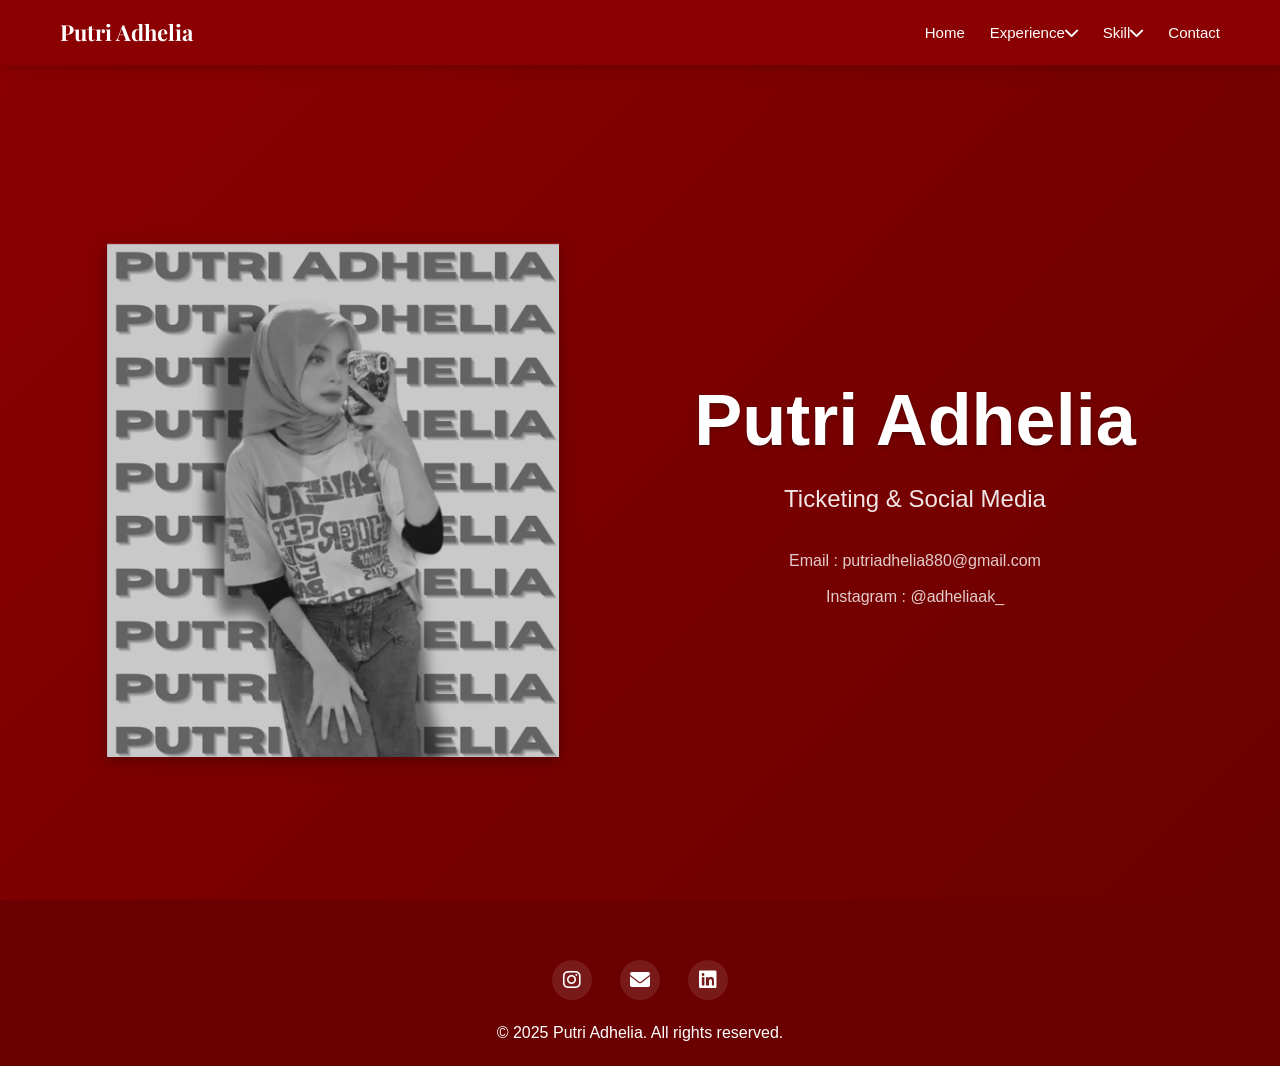
<file: index.html>
<!DOCTYPE html>
<html lang="id">

<head>
    <meta charset="UTF-8">
    <meta name="viewport" content="width=device-width, initial-scale=1.0">
    <title>Putri Adhelia - Portofolio</title>
    <link rel="stylesheet" href="css/home.css">
    <link
        href="https://fonts.googleapis.com/css2?family=Montserrat:wght@400;700&family=Playfair+Display:wght@700&display=swap"
        rel="stylesheet">
    <link rel="stylesheet" href="https://cdnjs.cloudflare.com/ajax/libs/font-awesome/6.0.0-beta3/css/all.min.css">
</head>

<body>
    <header>
        <div class="container header-container">
            <a href="index.html" class="logo">Putri Adhelia</a>
            <button class="menu-toggle" id="mobile-menu">
                <i class="fas fa-bars"></i>
            </button>
            <nav id="main-nav">
                <ul class="main-menu">
                    <li><a href="index.html" class="active">Home</a></li>
                    <li class="dropdown">
                        <a href="#" class="dropdown-toggle">Experience <i class="fas fa-chevron-down"></i></a>
                        <ul class="submenu">
                            <li><a href="experince/about.html">About</a></li>
                            <li><a href="experince/education.html">Education</a></li>
                            <li><a href="experince/experience.html">Experience</a></li>
                            <li><a href="experince/expertise.html">Expertise</a></li>
                        </ul>
                    </li>
                    <li class="dropdown">
                        <a href="#" class="dropdown-toggle">Skill <i class="fas fa-chevron-down"></i></a>
                        <ul class="submenu">
                            <li><a href="skill/desainfeed.html">Desain Feed</a></li>
                            <!-- <li><a href="skill/desainlayard.html">Desain Layar</a></li> -->
                            <!-- <li><a href="skill/tiketgelang.html">Tiket Gelang</a></li> -->
                            <li><a href="skill/excel.html">Excel</a></li>
                            <li><a href="skill/word.html">Word</a></li>
                            <!-- <li><a href="skill/toolsandskill.html">Tools & Skill</a></li> -->
                        </ul>
                    </li>
                    <li><a href="contact.html">Contact</a></li>
                </ul>
            </nav>
        </div>
    </header>

    
    <main>
        <section class="hero">
            <div class="name-animation">
                <img src="img/ADHELIA.png" alt="Name Text" class="name-text-image">
            </div>

            <div class="hero-content">
                <div class="content-wrapper">
                    <h1>Putri Adhelia</h1>
                    <h2>Ticketing & Social Media</h2>
                    <div class="contact-info">
                        <p>Email : putriadhelia880@gmail.com</p>
                        <p>Instagram : @adheliaak_</p>
                    </div>
                </div>
            </div>
        </section>
    </main>

    
      <footer>
        <div class="footer-content">
            <div class="social-links">
                <a href="https://www.instagram.com/adheliaak_/" target="_blank"><i class="fab fa-instagram"></i></a>
                <a href="mailto:putriadhelia880@gmail.com"><i class="fas fa-envelope"></i></a>
                <a href="#"><i class="fab fa-linkedin"></i></a>
            </div>
            <p>&copy; 2025 Putri Adhelia. All rights reserved.</p>
        </div>
    </footer>


    <!-- Rest of your HTML remains the same -->
    
    <script>
        // Mobile menu toggle
        document.getElementById('mobile-menu').addEventListener('click', function() {
            document.getElementById('main-nav').classList.toggle('active');
        });

        // Dropdown functionality for mobile
        const dropdownToggles = document.querySelectorAll('.dropdown-toggle');
        dropdownToggles.forEach(toggle => {
            toggle.addEventListener('click', function(e) {
                if (window.innerWidth <= 768) {
                    e.preventDefault();
                    const dropdown = this.parentElement;
                    dropdown.classList.toggle('active');
                }
            });
        });
    </script>
</body>
</html>
</file>
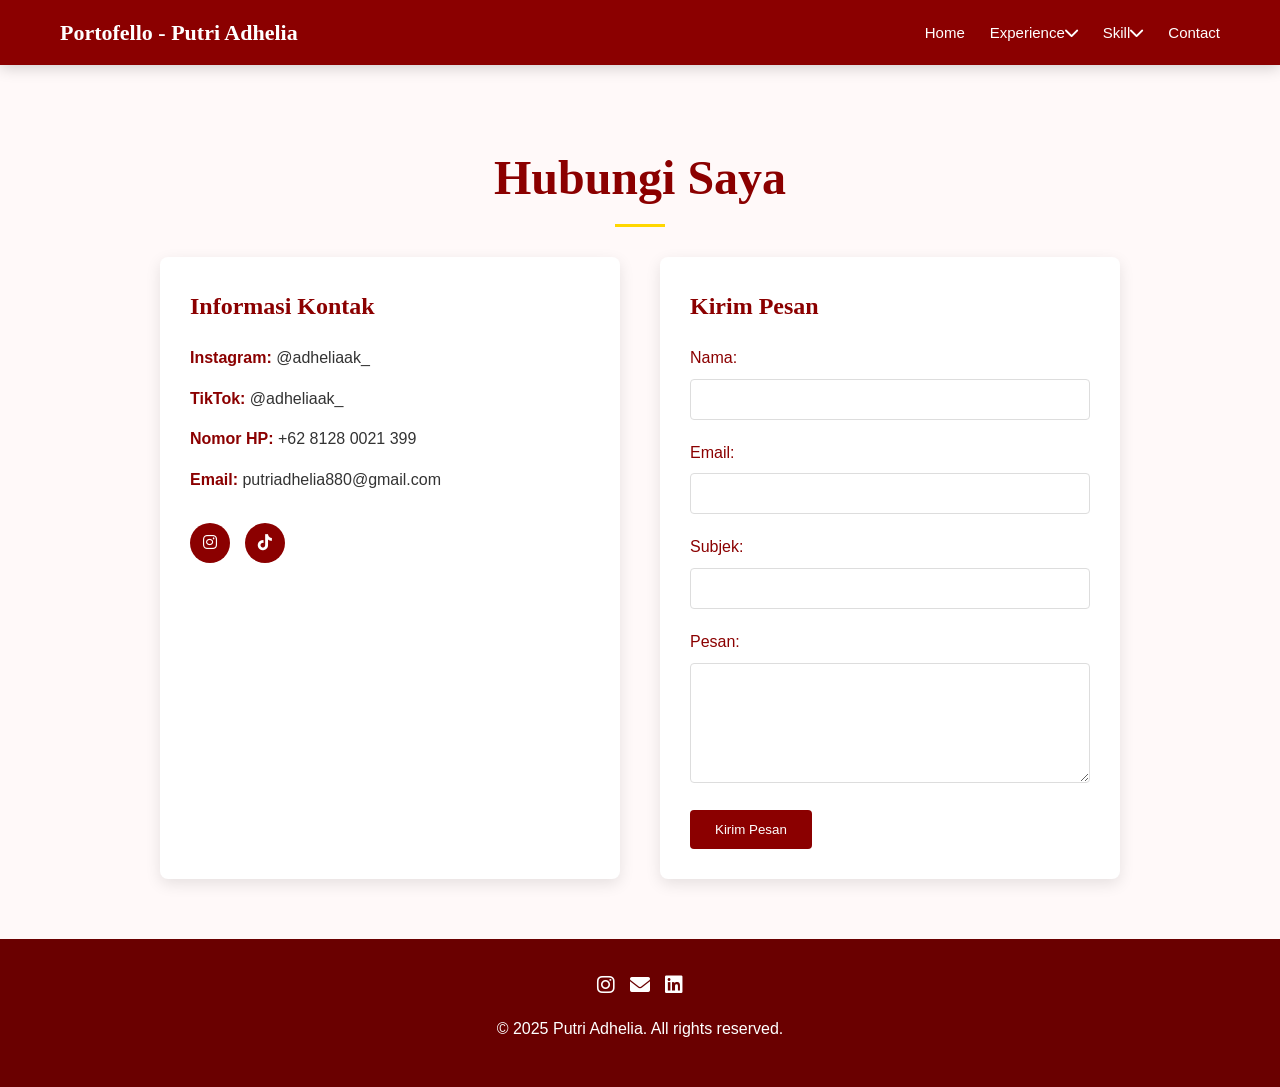
<file: contact.html>
<!DOCTYPE html>
<html lang="id">
<head>
    <meta charset="UTF-8">
    <meta name="viewport" content="width=device-width, initial-scale=1.0">
    <title>Kontak - Putri Adhelia</title>
    <link rel="stylesheet" href="https://cdnjs.cloudflare.com/ajax/libs/font-awesome/6.0.0-beta3/css/all.min.css">
   <style>
    :root {
  --primary: #8b0000;
  --secondary: #fff9f9;
  --accent: #ffd700;
  --text: #333333;
  --light-text: #666666;
  --footer-bg: #6a0000;
  --hero-bg: #8b0000;
  --submenu-bg: #7a0000;
  --hover-accent: #ffcc00;
}

* {
  margin: 0;
  padding: 0;
  box-sizing: border-box;
}

body {
  font-family: "Poppins", sans-serif;
  background-color: var(--secondary);
  color: var(--text);
  line-height: 1.6;
  overflow-x: hidden;
  min-height: 100vh;
  display: flex;
  flex-direction: column;
}

.container {
  max-width: 1200px;
  margin: 0 auto;
  padding: 0 20px;
  width: 100%;
}

/* Header */
header {
  background-color: var(--primary);
  color: white;
  padding: 15px 0;
  box-shadow: 0 2px 15px rgba(0, 0, 0, 0.2);
  position: fixed;
  width: 100%;
  z-index: 1000;
}

.header-container {
  display: flex;
  justify-content: space-between;
  align-items: center;
  position: relative;
}

.logo {
  font-family: "Playfair Display", serif;
  font-size: 22px;
  font-weight: 700;
  color: white;
  animation: slideInLeft 0.8s ease-out;
  text-decoration: none;
}

.logo span {
  color: var(--accent);
}

nav {
  animation: slideInRight 0.8s ease-out;
}

nav ul {
  display: flex;
  list-style: none;
}

nav ul li {
  margin-left: 25px;
  position: relative;
}

nav ul li a {
  text-decoration: none;
  color: white;
  font-weight: 500;
  transition: all 0.3s ease;
  position: relative;
  padding: 5px 0;
  font-size: 15px;
  display: flex;
  align-items: center;
}

nav ul li a:hover {
  color: var(--hover-accent);
}

nav ul li a::after {
  content: "";
  position: absolute;
  width: 0;
  height: 2px;
  background: var(--hover-accent);
  bottom: 0;
  left: 0;
  transition: width 0.3s ease;
}

nav ul li a:hover::after {
  width: 100%;
}

/* Dropdown Menu */
.dropdown .submenu {
  display: none;
  position: absolute;
  top: 100%;
  left: 0;
  background-color: var(--submenu-bg);
  min-width: 200px;
  padding: 10px 0;
  border-radius: 5px;
  z-index: 100;
  box-shadow: 0 4px 12px rgba(0, 0, 0, 0.15);
}

.dropdown:hover .submenu {
  display: block;
}

.dropdown .submenu li {
  margin: 0;
  padding: 8px 20px;
  transition: background-color 0.2s;
}

.dropdown .submenu li:hover {
  background-color: #f5f5f5;
}

.dropdown .submenu li a {
  color: var(--text);
  display: block;
  font-size: 14px;
  padding: 0;
  white-space: nowrap;
  color: #fff;
}

.dropdown .submenu li a:hover {
  color: var(--primary);
  background-color: transparent;
}

/* Contact Section */
main {
  padding-top: 80px;
  flex: 1;
}

.contact {
  padding: 60px 0;
}

.contact h1 {
  font-family: "Playfair Display", serif;
  font-size: clamp(32px, 5vw, 48px);
  color: var(--primary);
  text-align: center;
  margin-bottom: 40px;
  position: relative;
}

.contact h1::after {
  content: "";
  position: absolute;
  width: 50px;
  height: 3px;
  background: var(--accent);
  bottom: -10px;
  left: 50%;
  transform: translateX(-50%);
}

.contact-container {
  display: flex;
  gap: 40px;
  max-width: 1000px;
  margin: 0 auto;
  padding: 0 20px;
}

.contact-info,
.contact-form {
  flex: 1;
  background: white;
  padding: 30px;
  border-radius: 8px;
  box-shadow: 0 5px 15px rgba(0, 0, 0, 0.1);
}

.contact-info h2,
.contact-form h2 {
  font-family: "Playfair Display", serif;
  color: var(--primary);
  margin-bottom: 20px;
  font-size: 24px;
}

.contact-info ul {
  list-style: none;
  margin-bottom: 30px;
}

.contact-info ul li {
  margin-bottom: 15px;
  font-size: 16px;
}

.contact-info ul li strong {
  color: var(--primary);
}

.social-media {
  display: flex;
  gap: 15px;
  margin-top: 20px;
}

.social-icon {
  display: inline-block;
  width: 40px;
  height: 40px;
  background-color: var(--primary);
  color: white;
  border-radius: 50%;
  text-align: center;
  line-height: 40px;
  transition: all 0.3s ease;
}

.social-icon:hover {
  background-color: var(--accent);
  transform: translateY(-3px);
}

.form-group {
  margin-bottom: 20px;
}

.form-group label {
  display: block;
  margin-bottom: 8px;
  font-weight: 500;
  color: var(--primary);
}

.form-group input,
.form-group textarea {
  width: 100%;
  padding: 12px;
  border: 1px solid #ddd;
  border-radius: 4px;
  font-family: "Poppins", sans-serif;
  transition: border-color 0.3s;
}

.form-group input:focus,
.form-group textarea:focus {
  border-color: var(--primary);
  outline: none;
}

.form-group textarea {
  resize: vertical;
  min-height: 120px;
}

button[type="submit"] {
  background-color: var(--primary);
  color: white;
  border: none;
  padding: 12px 25px;
  border-radius: 4px;
  cursor: pointer;
  font-weight: 500;
  transition: all 0.3s ease;
  display: inline-block;
}

button[type="submit"]:hover {
  background-color: var(--accent);
  transform: translateY(-2px);
}

/* Footer */
footer {
  background-color: var(--footer-bg);
  color: white;
  padding: 30px 0;
  text-align: center;
  margin-top: auto;
}

.footer-content {
  max-width: 1200px;
  margin: 0 auto;
  padding: 0 20px;
}

.footer-content p {
  margin-bottom: 15px;
}

.social-links {
  display: flex;
  justify-content: center;
  gap: 15px;
  margin-bottom: 15px;
}

.social-links a {
  color: white;
  font-size: 20px;
  transition: all 0.3s ease;
}

.social-links a:hover {
  color: var(--accent);
  transform: translateY(-3px);
}

/* Responsive Styles */
@media (max-width: 768px) {
  .contact-container {
    flex-direction: column;
    gap: 30px;
  }

  .contact-info,
  .contact-form {
    flex: none;
    width: 100%;
  }
}

@media (max-width: 576px) {
  .contact h1 {
    font-size: 28px;
    margin-bottom: 30px;
  }

  .contact-info,
  .contact-form {
    padding: 20px;
  }

  .contact-info h2,
  .contact-form h2 {
    font-size: 20px;
  }
}

/* Animation Keyframes */
@keyframes slideInLeft {
  from {
    transform: translateX(-100px);
    opacity: 0;
  }
  to {
    transform: translateX(0);
    opacity: 1;
  }
}

@keyframes slideInRight {
  from {
    transform: translateX(100px);
    opacity: 0;
  }
  to {
    transform: translateX(0);
    opacity: 1;
  }
}

@keyframes fadeIn {
  from {
    opacity: 0;
  }
  to {
    opacity: 1;
  }
}

@keyframes fadeInUp {
  from {
    transform: translateY(30px);
    opacity: 0;
  }
  to {
    transform: translateY(0);
    opacity: 1;
  }
}

   </style>
</head>
<body>
    <header>
        <div class="container header-container">
            <div class="logo">Portofello - Putri Adhelia</div>
            <nav>
                <ul class="main-menu">
                    <li><a href="index.html">Home</a></li>
                    <li class="dropdown">
                        <a href="#">Experience <i class="fas fa-chevron-down"></i></a>
                        <ul class="submenu">
                            <li><a href="experince/about.html">About</a></li>
                            <li><a href="experince/education.html">Education</a></li>
                            <li><a href="experince/experience.html">Experience</a></li>
                            <li><a href="experince/expertise.html">Expertise</a></li>
                        </ul>
                    </li>
                    <li class="dropdown">
                        <a href="#">Skill <i class="fas fa-chevron-down"></i></a>
                        <ul class="submenu">
                            <li><a href="skill/desainfeed.html">Desain Feed</a></li>
                            <!-- <li><a href="skill/desainlayard.html">Desain Layar</a></li> -->
                            <!-- <li><a href="skill/tiketgelang.html">Tiket Gelang</a></li> -->
                            <li><a href="skill/excel.html">Excel</a></li>
                            <li><a href="skill/word.html">Word</a></li>
                            <!-- <li><a href="skill/toolsandskill.html">Tools & Skill</a></li> -->
                        </ul>
                    </li>
                    <li><a href="contact.html" class="active">Contact</a></li>
                </ul>
            </nav>
        </div>
    </header>

    <main>
        <section class="contact">
            <h1>Hubungi Saya</h1>
            
            <div class="contact-container">
                <div class="contact-info">
                    <h2>Informasi Kontak</h2>
                    <ul>
                        <li><strong>Instagram:</strong> @adheliaak_</li>
                        <li><strong>TikTok:</strong> @adheliaak_</li>
                        <li><strong>Nomor HP:</strong> +62 8128 0021 399</li>
                        <li><strong>Email:</strong> putriadhelia880@gmail.com</li>
                    </ul>
                    
                    <div class="social-media">
                        <a href="https://www.instagram.com/adheliaak_/" target="_blank" class="social-icon">
                            <i class="fab fa-instagram"></i>
                        </a>
                        <a href="#" target="_blank" class="social-icon">
                            <i class="fab fa-tiktok"></i>
                        </a>
                    </div>
                </div>
                
                <div class="contact-form">
                    <h2>Kirim Pesan</h2>
                    <form id="messageForm">
                        <div class="form-group">
                            <label for="name">Nama:</label>
                            <input type="text" id="name" name="name" required>
                        </div>
                        <div class="form-group">
                            <label for="email">Email:</label>
                            <input type="email" id="email" name="email" required>
                        </div>
                        <div class="form-group">
                            <label for="subject">Subjek:</label>
                            <input type="text" id="subject" name="subject" required>
                        </div>
                        <div class="form-group">
                            <label for="message">Pesan:</label>
                            <textarea id="message" name="message" rows="5" required></textarea>
                        </div>
                        <button type="submit">Kirim Pesan</button>
                    </form>
                </div>
            </div>
        </section>
    </main>

    <footer>
        <div class="footer-content">
            <div class="social-links">
                <a href="https://www.instagram.com/adheliaak_/" target="_blank"><i class="fab fa-instagram"></i></a>
                <a href="mailto:putriadhelia880@gmail.com"><i class="fas fa-envelope"></i></a>
                <a href="#"><i class="fab fa-linkedin"></i></a>
            </div>
            <p>&copy; 2025 Putri Adhelia. All rights reserved.</p>
        </div>
    </footer>

    <script src="js/script.js"></script>
</body>
</html>
</file>
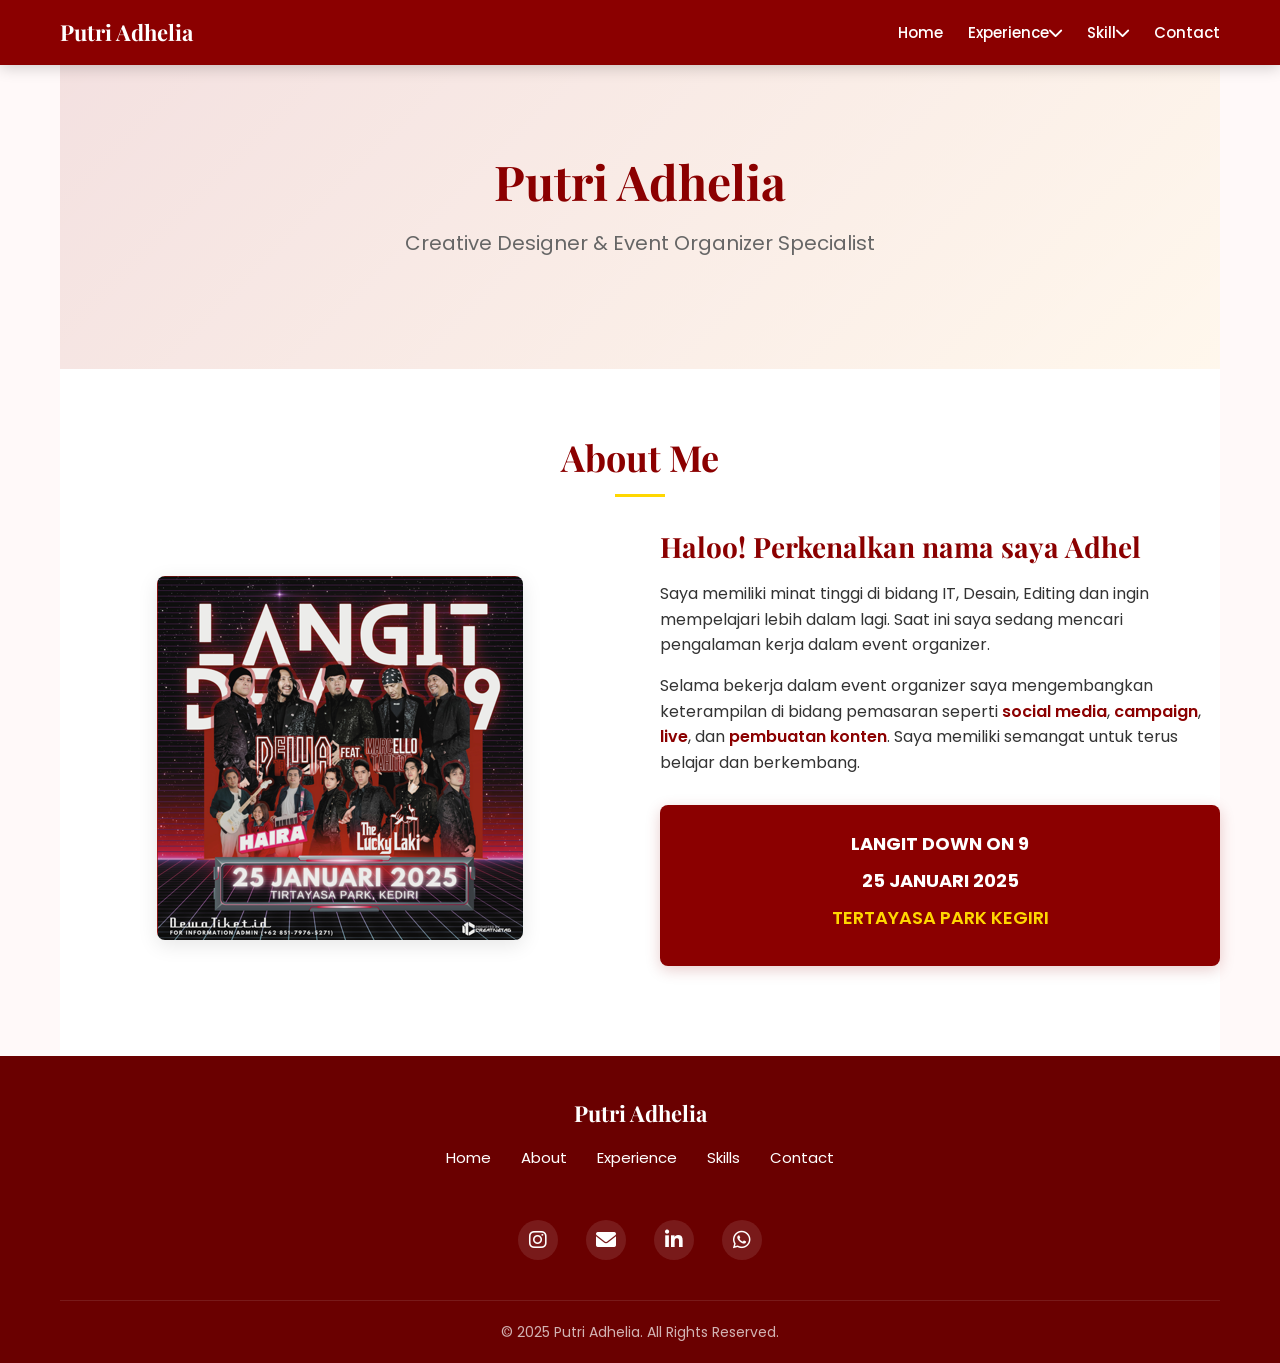
<file: experince/about.html>
<!DOCTYPE html>
<html lang="id">

<head>
    <meta charset="UTF-8">
    <meta name="viewport" content="width=device-width, initial-scale=1.0">
    <title>Putri Adhelia - Portofolio</title>
    <link
        href="https://fonts.googleapis.com/css2?family=Montserrat:wght@400;700&family=Playfair+Display:wght@700&family=Poppins:wght@400;500;600&display=swap"
        rel="stylesheet">
    <link rel="stylesheet" href="https://cdnjs.cloudflare.com/ajax/libs/font-awesome/6.0.0-beta3/css/all.min.css">
    <link rel="stylesheet" href="../css/about.css">
</head>

<body>
    <header>
        <div class="container header-container">
            <a href="../index.html" class="logo">Putri Adhelia</a>
            <button class="menu-toggle" id="mobile-menu">
                <i class="fas fa-bars"></i>
            </button>
            <nav id="main-nav">
                <ul class="main-menu">
                    <li><a href="../index.html" class="active">Home</a></li>
                    <li class="dropdown">
                        <a href="#" class="dropdown-toggle">Experience <i class="fas fa-chevron-down"></i></a>
                        <ul class="submenu">
                            <li><a href="about.html">About</a></li>
                            <li><a href="education.html">Education</a></li>
                            <li><a href="experience.html">Experience</a></li>
                            <li><a href="expertise.html">Expertise</a></li>
                        </ul>
                    </li>
                    <li class="dropdown">
                        <a href="#" class="dropdown-toggle">Skill <i class="fas fa-chevron-down"></i></a>
                        <ul class="submenu">
                            <li><a href="../skill/desainfeed.html">Desain Feed</a></li>
                            <!-- <li><a href="../skill/desainlayard.html">Desain Layar</a></li> -->
                            <!-- <li><a href="../skill/tiketgelang.html">Tiket Gelang</a></li> -->
                            <li><a href="../skill/excel.html">Excel</a></li>
                            <li><a href="../skill/word.html">Word</a></li>
                            <!-- <li><a href="../skill/toolsandskill.html">Tools & Skill</a></li> -->
                        </ul>
                    </li>
                    <li><a href="../contact.html">Contact</a></li>
                </ul>
            </nav>
        </div>
    </header>

    <main class="container">
        <section class="hero">
            <h1>Putri Adhelia</h1>
            <p class="subtitle">Creative Designer & Event Organizer Specialist</p>
        </section>

        <section class="about">
            <div class="section-title">
                <h2>About Me</h2>
            </div>
            <div class="about-content">
                <div class="about-image">
                    <img src="../img/Dewa19.png" alt="Putri Adhelia">
                </div>
                <div class="about-text">
                    <h3>Haloo! Perkenalkan nama saya Adhel</h3>
                    <p>Saya memiliki minat tinggi di bidang IT, Desain, Editing dan ingin mempelajari lebih dalam lagi.
                        Saat ini saya sedang mencari pengalaman kerja dalam event organizer.</p>
                    <p>Selama bekerja dalam event organizer saya mengembangkan keterampilan di bidang pemasaran seperti
                        <span class="highlight">social media</span>, <span class="highlight">campaign</span>, <span
                            class="highlight">live</span>, dan <span class="highlight">pembuatan konten</span>. Saya
                        memiliki semangat untuk terus belajar dan berkembang.</p>

                    <div class="date-section">
                        <p><strong>LANGIT DOWN ON 9</strong></p>
                        <p><strong>25 JANUARI 2025</strong></p>
                        <p class="location">TERTAYASA PARK KEGIRI</p>
                    </div>
                </div>
            </div>
        </section>
    </main>

    <footer>
        <div class="container footer-container">
            <div class="footer-logo">Putri Adhelia</div>

            <div class="footer-links">
                <a href="../index.html">Home</a>
                <a href="about.html">About</a>
                <a href="experience.html">Experience</a>
                <a href="../skill/toolsandskill.html">Skills</a>
                <a href="../contact.html">Contact</a>
            </div>

            <div class="social-links">
                <a href="#"><i class="fab fa-instagram"></i></a>
                <a href="#"><i class="fas fa-envelope"></i></a>
                <a href="#"><i class="fab fa-linkedin-in"></i></a>
                <a href="#"><i class="fab fa-whatsapp"></i></a>
            </div>

            <div class="copyright">
                <p>&copy; 2025 Putri Adhelia. All Rights Reserved.</p>
            </div>
        </div>
    </footer>

    <script>
        // Hamburger menu functionality
        document.addEventListener('DOMContentLoaded', function () {
            const menuToggle = document.querySelector('#mobile-menu');
            const mainNav = document.getElementById('main-nav');
            const dropdownToggles = document.querySelectorAll('.dropdown-toggle');

            // Toggle mobile menu
            menuToggle.addEventListener('click', function (e) {
                e.stopPropagation();
                mainNav.classList.toggle('active');
                this.classList.toggle('active');

                // Toggle aria-expanded attribute
                const isExpanded = this.getAttribute('aria-expanded') === 'true';
                this.setAttribute('aria-expanded', !isExpanded);
            });

            // Toggle dropdowns on mobile
            dropdownToggles.forEach(toggle => {
                toggle.addEventListener('click', function (e) {
                    if (window.innerWidth <= 768) {
                        e.preventDefault();
                        const dropdown = this.parentElement;
                        dropdown.classList.toggle('active');

                        // Close other dropdowns
                        document.querySelectorAll('.dropdown').forEach(otherDropdown => {
                            if (otherDropdown !== dropdown) {
                                otherDropdown.classList.remove('active');
                            }
                        });
                    }
                });
            });

            // Close menu when clicking outside
            document.addEventListener('click', function (e) {
                if (!mainNav.contains(e.target) && e.target !== menuToggle) {
                    mainNav.classList.remove('active');
                    menuToggle.classList.remove('active');
                    menuToggle.setAttribute('aria-expanded', 'false');
                    document.querySelectorAll('.dropdown').forEach(dropdown => {
                        dropdown.classList.remove('active');
                    });
                }
            });

            // Prevent closing when clicking inside nav
            mainNav.addEventListener('click', function (e) {
                e.stopPropagation();
            });

            // Smooth scrolling for anchor links
            document.querySelectorAll('a[href^="#"]').forEach(anchor => {
                anchor.addEventListener('click', function (e) {
                    if (this.getAttribute('href') !== '#') {
                        e.preventDefault();
                        const target = document.querySelector(this.getAttribute('href'));
                        if (target) {
                            window.scrollTo({
                                top: target.offsetTop - 70,
                                behavior: 'smooth'
                            });

                            // Close mobile menu if open
                            if (window.innerWidth <= 768) {
                                mainNav.classList.remove('active');
                                menuToggle.classList.remove('active');
                                menuToggle.setAttribute('aria-expanded', 'false');
                            }
                        }
                    }
                });
            });

            // Add animation class when elements come into view
            const animateOnScroll = function () {
                const elements = document.querySelectorAll('.about-image, .about-text, .section-title');

                elements.forEach(element => {
                    const elementPosition = element.getBoundingClientRect().top;
                    const windowHeight = window.innerHeight;

                    if (elementPosition < windowHeight - 100) {
                        element.classList.add('animated');
                    }
                });
            };

            // Run once on page load
            animateOnScroll();

            // Run on scroll
            window.addEventListener('scroll', animateOnScroll);

            // Accessibility improvements for dropdowns
            dropdownToggles.forEach(toggle => {
                toggle.setAttribute('aria-haspopup', 'true');
                toggle.setAttribute('aria-expanded', 'false');

                toggle.addEventListener('keydown', function (e) {
                    if (e.key === 'Enter' || e.key === ' ') {
                        e.preventDefault();
                        this.click();
                    }
                });
            });
        });

    </script>
</body>

</html>
</file>
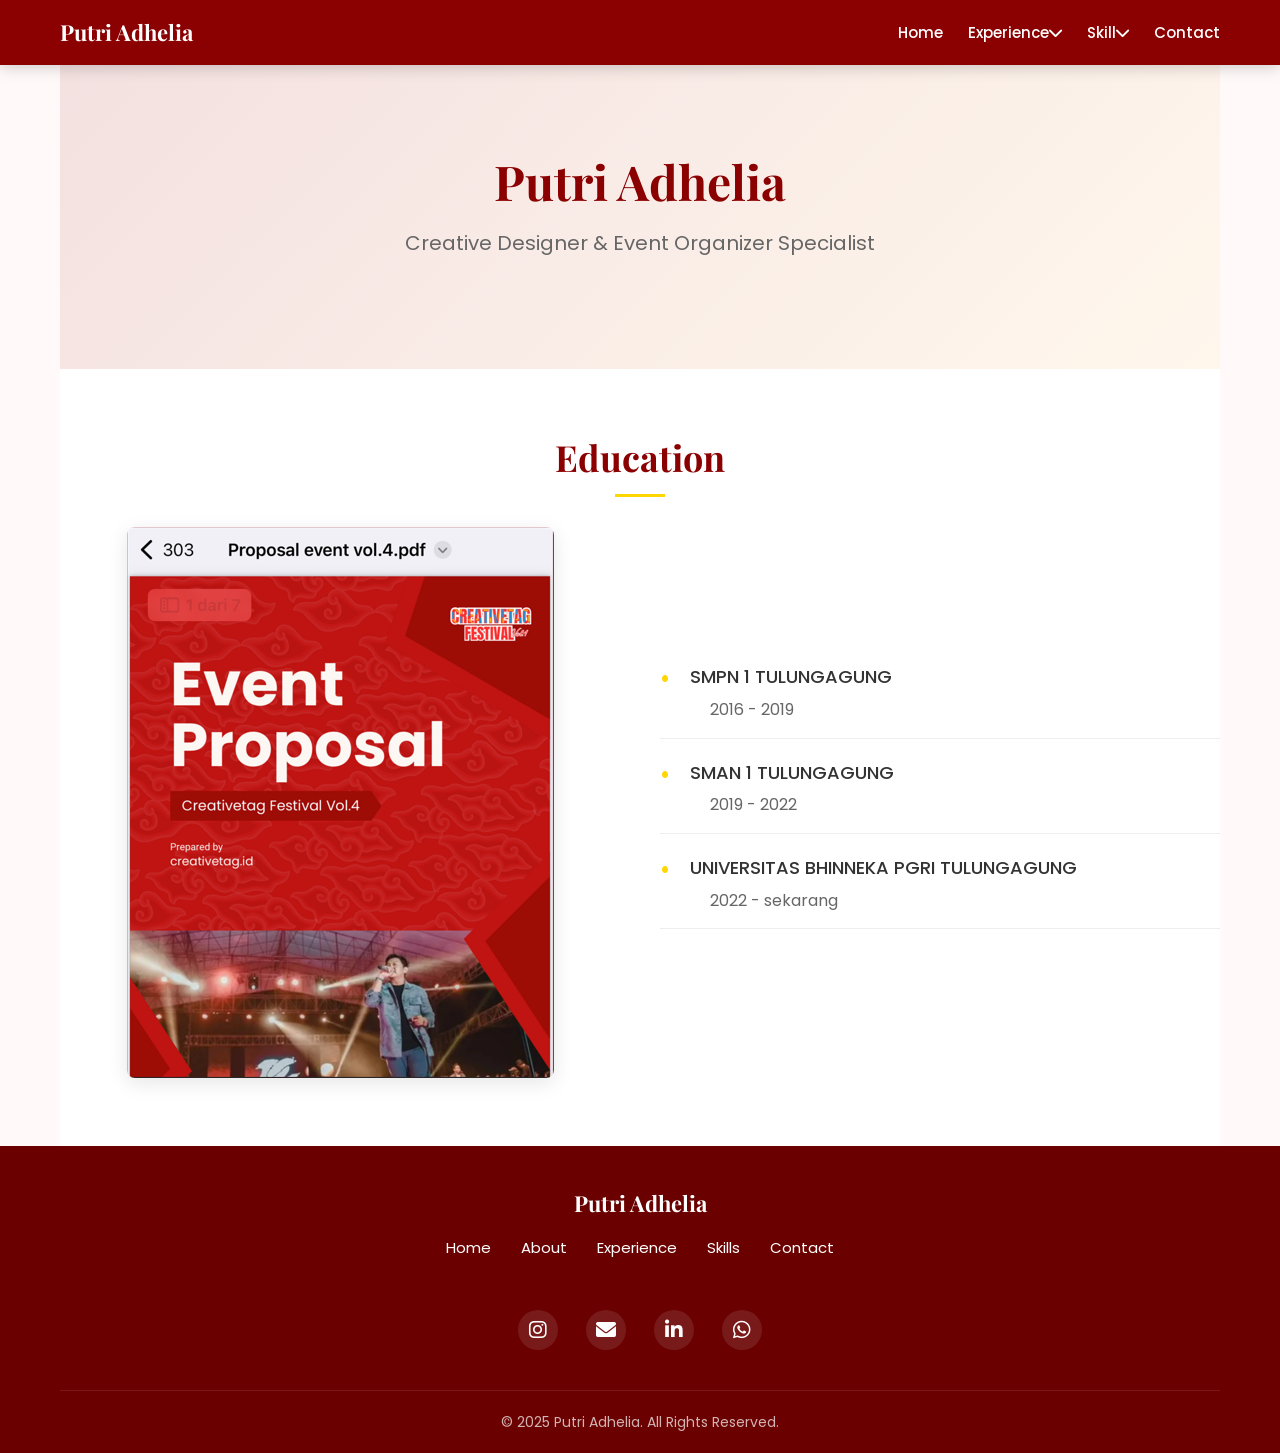
<file: experince/education.html>
<!DOCTYPE html>
<html lang="id">

<head>
    <meta charset="UTF-8">
    <meta name="viewport" content="width=device-width, initial-scale=1.0">
    <title>Putri Adhelia - Portofolio</title>
    <link
        href="https://fonts.googleapis.com/css2?family=Montserrat:wght@400;700&family=Playfair+Display:wght@700&family=Poppins:wght@400;500;600&display=swap"
        rel="stylesheet">
    <link rel="stylesheet" href="https://cdnjs.cloudflare.com/ajax/libs/font-awesome/6.0.0-beta3/css/all.min.css">
    <link rel="stylesheet" href="../css/education.css">
</head>

<body>
   <header>
        <div class="container header-container">
            <a href="../index.html" class="logo">Putri Adhelia</a>
            <button class="menu-toggle" id="mobile-menu">
                <i class="fas fa-bars"></i>
            </button>
            <nav id="main-nav">
                <ul class="main-menu">
                    <li><a href="../index.html" class="active">Home</a></li>
                    <li class="dropdown">
                        <a href="#" class="dropdown-toggle">Experience <i class="fas fa-chevron-down"></i></a>
                        <ul class="submenu">
                            <li><a href="about.html">About</a></li>
                            <li><a href="education.html">Education</a></li>
                            <li><a href="experience.html">Experience</a></li>
                            <li><a href="expertise.html">Expertise</a></li>
                        </ul>
                    </li>
                    <li class="dropdown">
                        <a href="#" class="dropdown-toggle">Skill <i class="fas fa-chevron-down"></i></a>
                        <ul class="submenu">
                            <li><a href="../skill/desainfeed.html">Desain Feed</a></li>
                            <!-- <li><a href="../skill/desainlayard.html">Desain Layar</a></li> -->
                            <!-- <li><a href="../skill/tiketgelang.html">Tiket Gelang</a></li> -->
                            <li><a href="../skill/excel.html">Excel</a></li>
                            <li><a href="../skill/word.html">Word</a></li>
                            <!-- <li><a href="../skill/toolsandskill.html">Tools & Skill</a></li> -->
                        </ul>
                    </li>
                    <li><a href="../contact.html">Contact</a></li>
                </ul>
            </nav>
        </div>
    </header>

    <main class="container">
        <section class="hero">
            <h1>Putri Adhelia</h1>
            <p class="subtitle">Creative Designer & Event Organizer Specialist</p>
        </section>

        <section class="about">
            <div class="section-title">
                <h2>Education</h2>
            </div>
            <div class="about-content">
                <div class="about-image">
                    <img src="../img/Proposal.png" alt="Proposal Event">
                </div>
                <div class="about-text">
                    <ul class="education-list">
                        <li>SMPN 1 TULUNGAGUNG
                            <span class="year">2016 - 2019</span>
                        </li>
                        <li>SMAN 1 TULUNGAGUNG
                            <span class="year">2019 - 2022</span>
                        </li>
                        <li>UNIVERSITAS BHINNEKA PGRI TULUNGAGUNG
                            <span class="year">2022 - sekarang</span>
                        </li>
                    </ul>
                </div>
            </div>
        </section>
    </main>

 <footer>
        <div class="container footer-container">
            <div class="footer-logo">Putri Adhelia</div>

            <div class="footer-links">
                <a href="../index.html">Home</a>
                <a href="about.html">About</a>
                <a href="experience.html">Experience</a>
                <a href="../skill/toolsandskill.html">Skills</a>
                <a href="../contact.html">Contact</a>
            </div>

            <div class="social-links">
                <a href="#"><i class="fab fa-instagram"></i></a>
                <a href="#"><i class="fas fa-envelope"></i></a>
                <a href="#"><i class="fab fa-linkedin-in"></i></a>
                <a href="#"><i class="fab fa-whatsapp"></i></a>
            </div>

            <div class="copyright">
                <p>&copy; 2025 Putri Adhelia. All Rights Reserved.</p>
            </div>
        </div>
    </footer>


    <script>
        // Hamburger menu functionality
        document.addEventListener('DOMContentLoaded', function () {
            const menuToggle = document.querySelector('#mobile-menu');
            const mainNav = document.getElementById('main-nav');
            const dropdownToggles = document.querySelectorAll('.dropdown-toggle');

            // Toggle mobile menu
            menuToggle.addEventListener('click', function (e) {
                e.stopPropagation();
                mainNav.classList.toggle('active');
                this.classList.toggle('active');

                // Toggle aria-expanded attribute
                const isExpanded = this.getAttribute('aria-expanded') === 'true';
                this.setAttribute('aria-expanded', !isExpanded);
            });

            // Toggle dropdowns on mobile
            dropdownToggles.forEach(toggle => {
                toggle.addEventListener('click', function (e) {
                    if (window.innerWidth <= 768) {
                        e.preventDefault();
                        const dropdown = this.parentElement;
                        dropdown.classList.toggle('active');

                        // Close other dropdowns
                        document.querySelectorAll('.dropdown').forEach(otherDropdown => {
                            if (otherDropdown !== dropdown) {
                                otherDropdown.classList.remove('active');
                            }
                        });
                    }
                });
            });

            // Close menu when clicking outside
            document.addEventListener('click', function (e) {
                if (!mainNav.contains(e.target) && e.target !== menuToggle) {
                    mainNav.classList.remove('active');
                    menuToggle.classList.remove('active');
                    menuToggle.setAttribute('aria-expanded', 'false');
                    document.querySelectorAll('.dropdown').forEach(dropdown => {
                        dropdown.classList.remove('active');
                    });
                }
            });

            // Prevent closing when clicking inside nav
            mainNav.addEventListener('click', function (e) {
                e.stopPropagation();
            });

            // Smooth scrolling for anchor links
            document.querySelectorAll('a[href^="#"]').forEach(anchor => {
                anchor.addEventListener('click', function (e) {
                    if (this.getAttribute('href') !== '#') {
                        e.preventDefault();
                        const target = document.querySelector(this.getAttribute('href'));
                        if (target) {
                            window.scrollTo({
                                top: target.offsetTop - 70,
                                behavior: 'smooth'
                            });

                            // Close mobile menu if open
                            if (window.innerWidth <= 768) {
                                mainNav.classList.remove('active');
                                menuToggle.classList.remove('active');
                                menuToggle.setAttribute('aria-expanded', 'false');
                            }
                        }
                    }
                });
            });

            // Add animation class when elements come into view
            const animateOnScroll = function () {
                const elements = document.querySelectorAll('.about-image, .about-text, .section-title');

                elements.forEach(element => {
                    const elementPosition = element.getBoundingClientRect().top;
                    const windowHeight = window.innerHeight;

                    if (elementPosition < windowHeight - 100) {
                        element.classList.add('animated');
                    }
                });
            };

            // Run once on page load
            animateOnScroll();

            // Run on scroll
            window.addEventListener('scroll', animateOnScroll);

            // Accessibility improvements for dropdowns
            dropdownToggles.forEach(toggle => {
                toggle.setAttribute('aria-haspopup', 'true');
                toggle.setAttribute('aria-expanded', 'false');

                toggle.addEventListener('keydown', function (e) {
                    if (e.key === 'Enter' || e.key === ' ') {
                        e.preventDefault();
                        this.click();
                    }
                });
            });
        });
    </script>
</body>
</html>
</file>
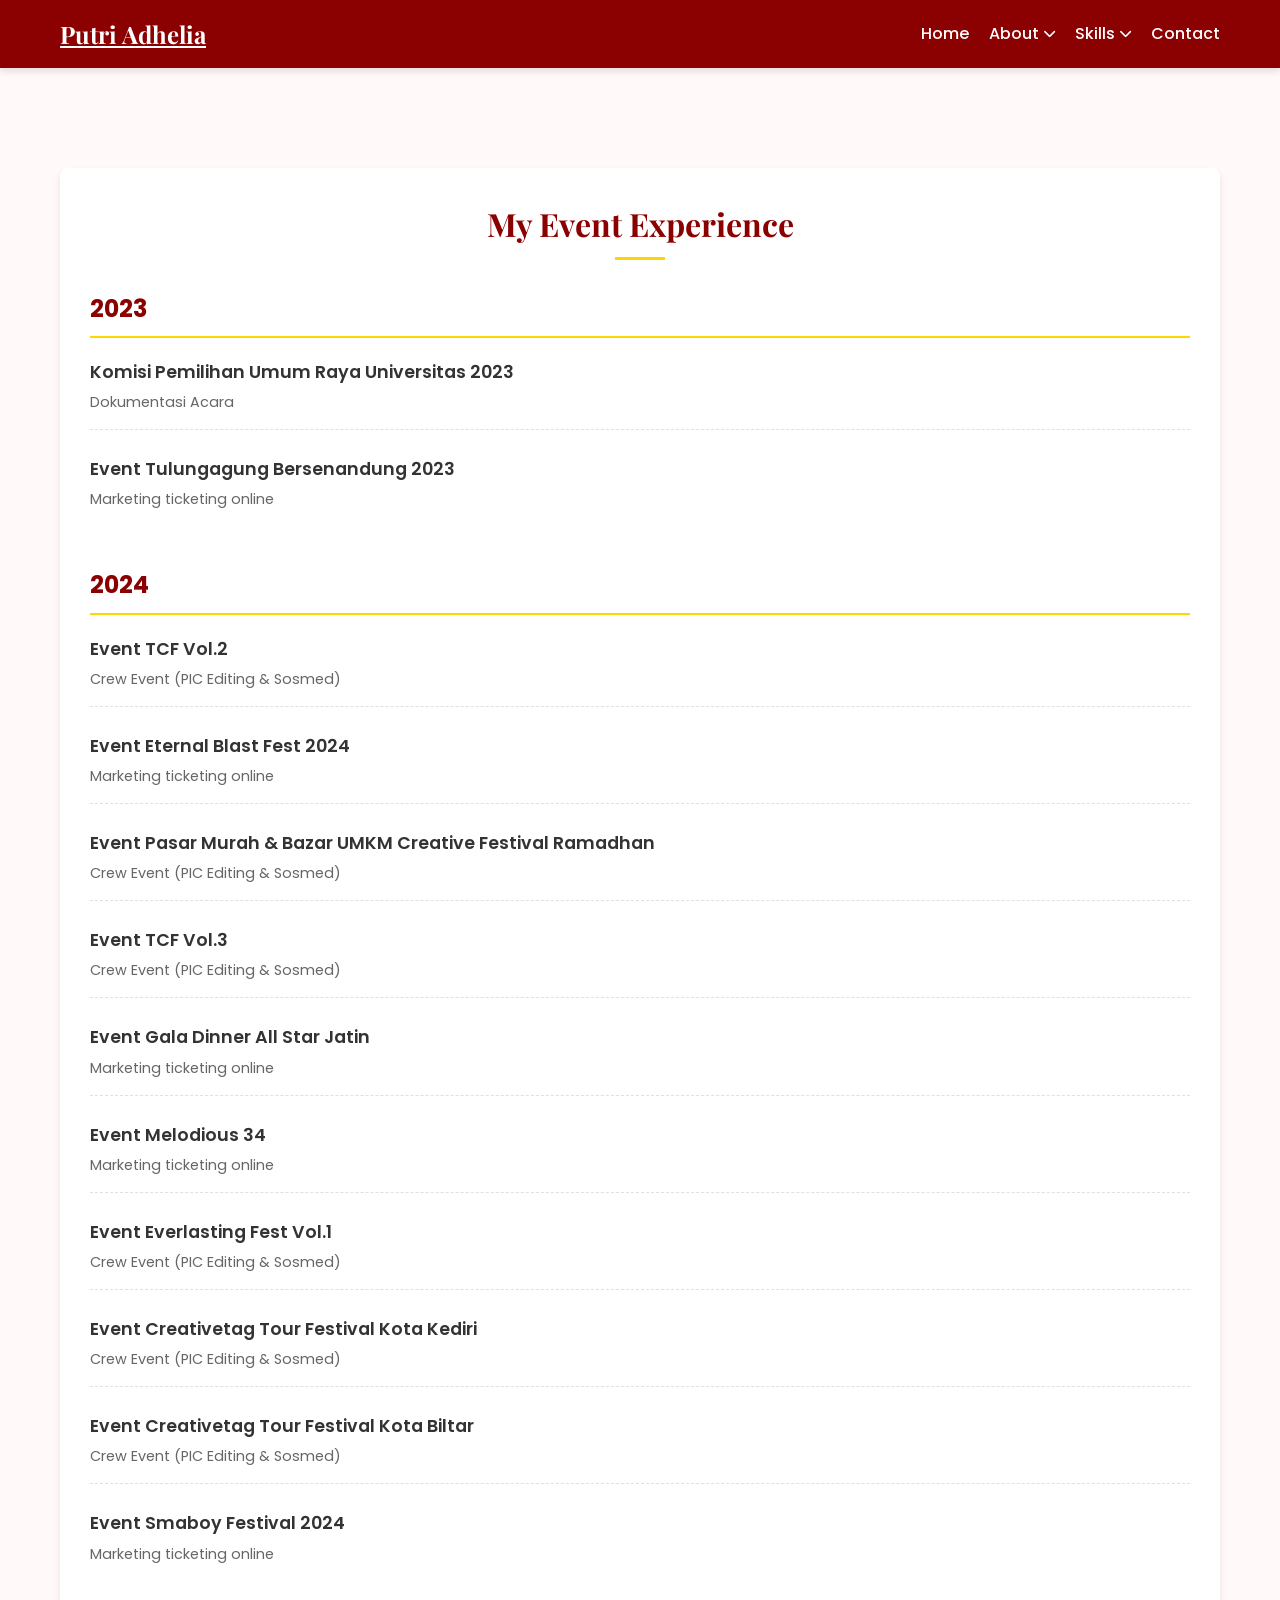
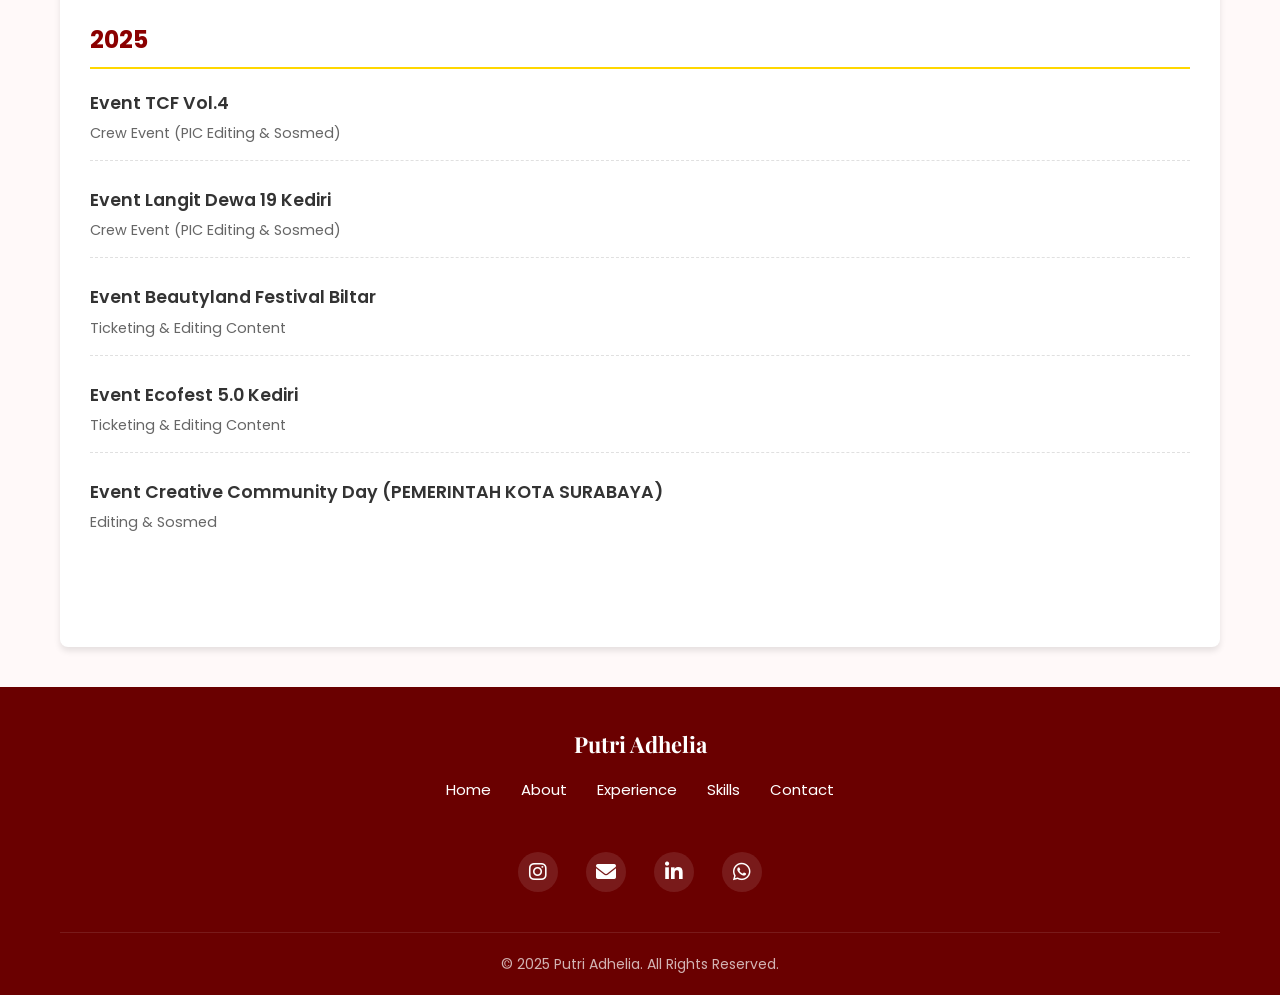
<file: experince/experience.html>
<!DOCTYPE html>
<html lang="id">

<head>
    <meta charset="UTF-8">
    <meta name="viewport" content="width=device-width, initial-scale=1.0">
    <title>Experience - Portofolio</title>
    <link
        href="https://fonts.googleapis.com/css2?family=Poppins:wght@400;500;600;700&family=Playfair+Display:wght@700&display=swap"
        rel="stylesheet">
    <link rel="stylesheet" href="https://cdnjs.cloudflare.com/ajax/libs/font-awesome/6.0.0-beta3/css/all.min.css">
    <link rel="stylesheet" href="../css/experince.css">
    <style>
        /* Additional CSS for alignment and responsive behavior */
        .header-container {
            display: flex;
            justify-content: space-between;
            align-items: center;
        }
        
        .main-menu {
            display: flex;
            margin: 0;
            padding: 0;
            list-style: none;
        }
        
        .main-menu > li {
            margin-left: 20px;
            position: relative;
        }
        
        /* Hide menu button on desktop */
        .menu-toggle {
            display: none;
            background: none;
            border: none;
            font-size: 1.5rem;
            cursor: pointer;
            color: #333;
        }
        
        /* Mobile styles */
        @media (max-width: 768px) {
            .menu-toggle {
                display: block;
                z-index: 1000;
            }
            
            .main-menu {
                display: none;
                flex-direction: column;
                position: absolute;
                top: 70px;
                right: 20px;
                background: white;
                padding: 20px;
                box-shadow: 0 5px 10px rgba(0,0,0,0.1);
                z-index: 999;
                width: 200px;
            }
            
            .main-menu.active {
                display: flex;
            }
            
            .main-menu > li {
                margin: 10px 0;
            }
            
            .dropdown .submenu {
                position: static;
                box-shadow: none;
                display: none;
            }
            
            .dropdown.active .submenu {
                display: block;
                padding-left: 15px;
            }
        }
    </style>
</head>

<body>
    <header>
        <div class="container header-container">
            <a href="../index.html" class="logo">Putri Adhelia</a>
            <button class="menu-toggle" id="mobile-menu" aria-label="Toggle navigation">
                <i class="fas fa-bars"></i>
            </button>
            <nav id="main-nav">
                <ul class="main-menu" id="main-menu">
                    <li><a href="../index.html">Home</a></li>
                    
                    <li class="dropdown">
                        <a href="#" class="dropdown-toggle">About <i class="fas fa-chevron-down"></i></a>
                        <ul class="submenu">
                            <li><a href="about.html">About Me</a></li>
                            <li><a href="education.html">Education</a></li>
                            <li><a href="experience.html" class="active">Experience</a></li>
                            <li><a href="expertise.html">Expertise</a></li>
                        </ul>
                    </li>
                    
                    <li class="dropdown">
                        <a href="#" class="dropdown-toggle">Skills <i class="fas fa-chevron-down"></i></a>
                        <ul class="submenu">
                            <li><a href="../skill/desainfeed.html">Feed Design</a></li>
                            <li><a href="../skill/excel.html">Excel</a></li>
                            <li><a href="../skill/word.html">Word</a></li>
                        </ul>
                    </li>
                    
                    <li><a href="../contact.html">Contact</a></li>
                </ul>
            </nav>
        </div>
    </header>

    <!-- Rest of your content remains the same -->
    <main>
        <div class="container">
            <section class="experience-content">
                <h1>My Event Experience</h1>

                <div class="experience-year">
                    <h2>2023</h2>
                    <div class="event">
                        <div class="event-title">Komisi Pemilihan Umum Raya Universitas 2023</div>
                        <div class="event-role">Dokumentasi Acara</div>
                    </div>
                    <div class="event">
                        <div class="event-title">Event Tulungagung Bersenandung 2023</div>
                        <div class="event-role">Marketing ticketing online</div>
                    </div>
                </div>

                <div class="experience-year">
                    <h2>2024</h2>
                    <div class="event">
                        <div class="event-title">Event TCF Vol.2</div>
                        <div class="event-role">Crew Event (PIC Editing & Sosmed)</div>
                    </div>
                    <div class="event">
                        <div class="event-title">Event Eternal Blast Fest 2024</div>
                        <div class="event-role">Marketing ticketing online</div>
                    </div>
                    <div class="event">
                        <div class="event-title">Event Pasar Murah & Bazar UMKM Creative Festival Ramadhan</div>
                        <div class="event-role">Crew Event (PIC Editing & Sosmed)</div>
                    </div>
                    <div class="event">
                        <div class="event-title">Event TCF Vol.3</div>
                        <div class="event-role">Crew Event (PIC Editing & Sosmed)</div>
                    </div>
                    <div class="event">
                        <div class="event-title">Event Gala Dinner All Star Jatin</div>
                        <div class="event-role">Marketing ticketing online</div>
                    </div>
                    <div class="event">
                        <div class="event-title">Event Melodious 34</div>
                        <div class="event-role">Marketing ticketing online</div>
                    </div>
                    <div class="event">
                        <div class="event-title">Event Everlasting Fest Vol.1</div>
                        <div class="event-role">Crew Event (PIC Editing & Sosmed)</div>
                    </div>
                    <div class="event">
                        <div class="event-title">Event Creativetag Tour Festival Kota Kediri</div>
                        <div class="event-role">Crew Event (PIC Editing & Sosmed)</div>
                    </div>
                    <div class="event">
                        <div class="event-title">Event Creativetag Tour Festival Kota Biltar</div>
                        <div class="event-role">Crew Event (PIC Editing & Sosmed)</div>
                    </div>
                    <div class="event">
                        <div class="event-title">Event Smaboy Festival 2024</div>
                        <div class="event-role">Marketing ticketing online</div>
                    </div>
                </div>

                <div class="experience-year">
                    <h2>2025</h2>
                    <div class="event">
                        <div class="event-title">Event TCF Vol.4</div>
                        <div class="event-role">Crew Event (PIC Editing & Sosmed)</div>
                    </div>
                    <div class="event">
                        <div class="event-title">Event Langit Dewa 19 Kediri</div>
                        <div class="event-role">Crew Event (PIC Editing & Sosmed)</div>
                    </div>
                    <div class="event">
                        <div class="event-title">Event Beautyland Festival Biltar</div>
                        <div class="event-role">Ticketing & Editing Content</div>
                    </div>
                    <div class="event">
                        <div class="event-title">Event Ecofest 5.0 Kediri</div>
                        <div class="event-role">Ticketing & Editing Content</div>
                    </div>
                    <div class="event">
                        <div class="event-title">Event Creative Community Day (PEMERINTAH KOTA SURABAYA)</div>
                        <div class="event-role">Editing & Sosmed</div>
                    </div>
                </div>

                <div class="copyright">
                    <p>© @heisak</p>
                </div>
            </section>
        </div>
    </main>

    <footer>
        <div class="container footer-container">
            <div class="footer-logo">Putri Adhelia</div>

            <div class="footer-links">
                <a href="../index.html">Home</a>
                <a href="about.html">About</a>
                <a href="experience.html">Experience</a>
                <a href="../skill/desainfeed.html">Skills</a>
                <a href="../contact.html">Contact</a>
            </div>

            <div class="social-links">
                <a href="#" aria-label="Instagram"><i class="fab fa-instagram"></i></a>
                <a href="#" aria-label="Email"><i class="fas fa-envelope"></i></a>
                <a href="#" aria-label="LinkedIn"><i class="fab fa-linkedin-in"></i></a>
                <a href="#" aria-label="WhatsApp"><i class="fab fa-whatsapp"></i></a>
            </div>

            <div class="copyright">
                <p>&copy; 2025 Putri Adhelia. All Rights Reserved.</p>
            </div>
        </div>
    </footer>

    <script>
        // Mobile menu toggle functionality
        document.getElementById('mobile-menu').addEventListener('click', function() {
            document.getElementById('main-menu').classList.toggle('active');
        });

        // Dropdown functionality for mobile
        const dropdownToggles = document.querySelectorAll('.dropdown-toggle');
        dropdownToggles.forEach(toggle => {
            toggle.addEventListener('click', function(e) {
                if (window.innerWidth <= 768) {
                    e.preventDefault();
                    const dropdown = this.parentElement;
                    dropdown.classList.toggle('active');
                }
            });
        });
    </script>
</body>

</html>
</file>
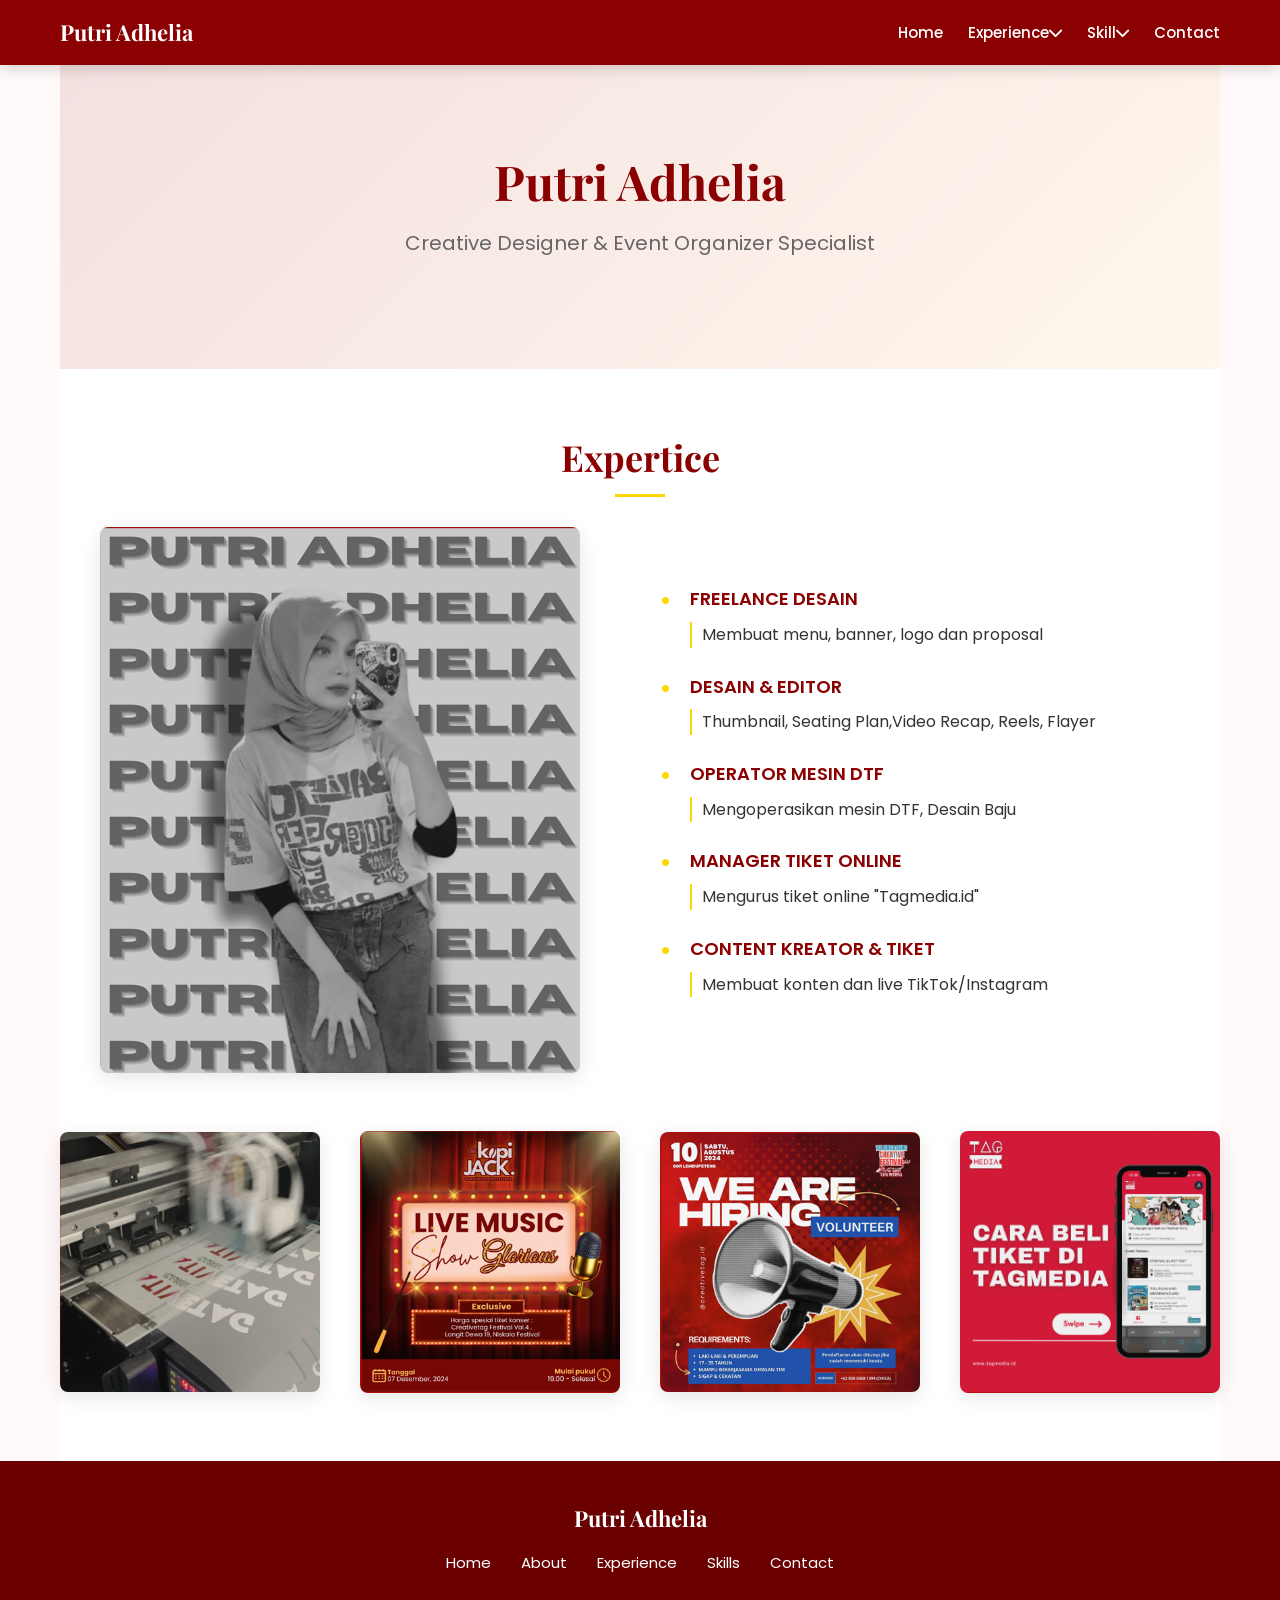
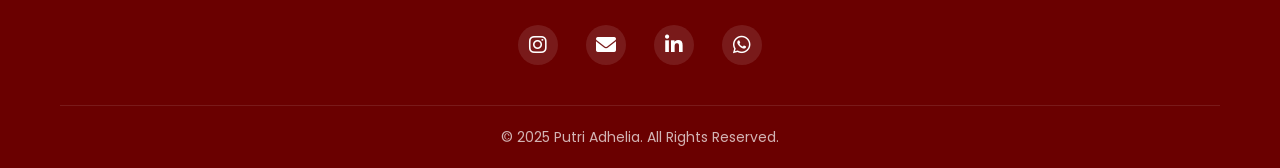
<file: experince/expertise.html>
<!DOCTYPE html>
<html lang="id">

<head>
    <meta charset="UTF-8">
    <meta name="viewport" content="width=device-width, initial-scale=1.0">
    <title>Putri Adhelia - Portofolio</title>
    <link
        href="https://fonts.googleapis.com/css2?family=Montserrat:wght@400;700&family=Playfair+Display:wght@700&family=Poppins:wght@400;500;600&display=swap"
        rel="stylesheet">
    <link rel="stylesheet" href="https://cdnjs.cloudflare.com/ajax/libs/font-awesome/6.0.0-beta3/css/all.min.css">
    <link rel="stylesheet" href="../css/expertise.css">
    
</head>

<body>
    <header>
        <div class="container header-container">
            <a href="../index.html" class="logo">Putri Adhelia</a>
            <button class="menu-toggle" id="mobile-menu">
                <i class="fas fa-bars"></i>
            </button>
            <nav id="main-nav">
                <ul class="main-menu">
                    <li><a href="../index.html" class="active">Home</a></li>
                    <li class="dropdown">
                        <a href="#" class="dropdown-toggle">Experience <i class="fas fa-chevron-down"></i></a>
                        <ul class="submenu">
                            <li><a href="about.html">About</a></li>
                            <li><a href="education.html">Education</a></li>
                            <li><a href="experience.html">Experience</a></li>
                            <li><a href="expertise.html">Expertise</a></li>
                        </ul>
                    </li>
                    <li class="dropdown">
                        <a href="#" class="dropdown-toggle">Skill <i class="fas fa-chevron-down"></i></a>
                        <ul class="submenu">
                            <li><a href="../skill/desainfeed.html">Desain Feed</a></li>
                            <!-- <li><a href="../skill/desainlayard.html">Desain Layar</a></li> -->
                            <!-- <li><a href="../skill/tiketgelang.html">Tiket Gelang</a></li> -->
                            <li><a href="../skill/excel.html">Excel</a></li>
                            <li><a href="../skill/word.html">Word</a></li>
                            <!-- <li><a href="../skill/toolsandskill.html">Tools & Skill</a></li> -->
                        </ul>
                    </li>
                    <li><a href="../contact.html">Contact</a></li>
                </ul>
            </nav>
        </div>
    </header>

    <main class="container">
        <section class="hero">
            <h1>Putri Adhelia</h1>
            <p class="subtitle">Creative Designer & Event Organizer Specialist</p>
        </section>

        <section class="about">
            <div class="section-title">
                <h2>Expertice</h2>
            </div>
            <div class="about-content">
                <div class="about-image">
                    <img src="../img/ADHELIA.png" alt="Putri Adhelia's Experience">
                </div>
                <div class="about-text">
                    <!-- <h2>Expertice</h2> -->
                   <ul class="education-list">
                    <li>FREELANCE DESAIN
                        <span class="text">Membuat menu, banner, logo dan proposal</span>
                    </li>
                    <li>DESAIN & EDITOR
                        <span class="text">Thumbnail, Seating Plan,Video Recap, Reels, Flayer </span>
                    </li>
                    <li>OPERATOR MESIN DTF
                        <span class="text">Mengoperasikan mesin DTF, Desain Baju</span>
                    </li>
                    <li>MANAGER TIKET ONLINE
                        <span class="text">Mengurus tiket online "Tagmedia.id"</span>
                    </li>
                    <li>CONTENT KREATOR & TIKET
                        <span class="text">Membuat konten dan live TikTok/Instagram</span>
                    </li>
                   </ul>
                </div>
            </div>
            
            <div class="about-content" style="margin-top: 50px;">
                <div class="about-image">
                    <img src="../img/experince (1).png" alt="Putri Adhelia's Experience">
                </div>
                <div class="about-image">
                    <img src="../img/experince (2).png" alt="Putri Adhelia's Experience">
                </div>
                <div class="about-image">
                    <img src="../img/experince (3).png" alt="Putri Adhelia's Experience">
                </div>
                <div class="about-image">
                    <img src="../img/experince (4).png" alt="Putri Adhelia's Experience">
                </div>
            </div>
        </section>
    </main>

   <footer>
        <div class="container footer-container">
            <div class="footer-logo">Putri Adhelia</div>

            <div class="footer-links">
                <a href="../index.html">Home</a>
                <a href="about.html">About</a>
                <a href="experience.html">Experience</a>
                <a href="../skill/toolsandskill.html">Skills</a>
                <a href="../contact.html">Contact</a>
            </div>

            <div class="social-links">
                <a href="#"><i class="fab fa-instagram"></i></a>
                <a href="#"><i class="fas fa-envelope"></i></a>
                <a href="#"><i class="fab fa-linkedin-in"></i></a>
                <a href="#"><i class="fab fa-whatsapp"></i></a>
            </div>

            <div class="copyright">
                <p>&copy; 2025 Putri Adhelia. All Rights Reserved.</p>
            </div>
        </div>
    </footer>

    <script>
        // Hamburger menu functionality
        document.addEventListener('DOMContentLoaded', function () {
            const menuToggle = document.querySelector('#mobile-menu');
            const mainNav = document.getElementById('main-nav');
            const dropdownToggles = document.querySelectorAll('.dropdown-toggle');

            // Toggle mobile menu
            menuToggle.addEventListener('click', function (e) {
                e.stopPropagation();
                mainNav.classList.toggle('active');
                this.classList.toggle('active');

                // Toggle aria-expanded attribute
                const isExpanded = this.getAttribute('aria-expanded') === 'true';
                this.setAttribute('aria-expanded', !isExpanded);
            });

            // Toggle dropdowns on mobile
            dropdownToggles.forEach(toggle => {
                toggle.addEventListener('click', function (e) {
                    if (window.innerWidth <= 768) {
                        e.preventDefault();
                        const dropdown = this.parentElement;
                        dropdown.classList.toggle('active');

                        // Close other dropdowns
                        document.querySelectorAll('.dropdown').forEach(otherDropdown => {
                            if (otherDropdown !== dropdown) {
                                otherDropdown.classList.remove('active');
                            }
                        });
                    }
                });
            });

            // Close menu when clicking outside
            document.addEventListener('click', function (e) {
                if (!mainNav.contains(e.target) && e.target !== menuToggle) {
                    mainNav.classList.remove('active');
                    menuToggle.classList.remove('active');
                    menuToggle.setAttribute('aria-expanded', 'false');
                    document.querySelectorAll('.dropdown').forEach(dropdown => {
                        dropdown.classList.remove('active');
                    });
                }
            });

            // Prevent closing when clicking inside nav
            mainNav.addEventListener('click', function (e) {
                e.stopPropagation();
            });

            // Smooth scrolling for anchor links
            document.querySelectorAll('a[href^="#"]').forEach(anchor => {
                anchor.addEventListener('click', function (e) {
                    if (this.getAttribute('href') !== '#') {
                        e.preventDefault();
                        const target = document.querySelector(this.getAttribute('href'));
                        if (target) {
                            window.scrollTo({
                                top: target.offsetTop - 70,
                                behavior: 'smooth'
                            });

                            // Close mobile menu if open
                            if (window.innerWidth <= 768) {
                                mainNav.classList.remove('active');
                                menuToggle.classList.remove('active');
                                menuToggle.setAttribute('aria-expanded', 'false');
                            }
                        }
                    }
                });
            });

            // Add animation class when elements come into view
            const animateOnScroll = function () {
                const elements = document.querySelectorAll('.about-image, .about-text, .section-title');

                elements.forEach(element => {
                    const elementPosition = element.getBoundingClientRect().top;
                    const windowHeight = window.innerHeight;

                    if (elementPosition < windowHeight - 100) {
                        element.classList.add('animated');
                    }
                });
            };

            // Run once on page load
            animateOnScroll();

            // Run on scroll
            window.addEventListener('scroll', animateOnScroll);

            // Accessibility improvements for dropdowns
            dropdownToggles.forEach(toggle => {
                toggle.setAttribute('aria-haspopup', 'true');
                toggle.setAttribute('aria-expanded', 'false');

                toggle.addEventListener('keydown', function (e) {
                    if (e.key === 'Enter' || e.key === ' ') {
                        e.preventDefault();
                        this.click();
                    }
                });
            });
        });
    </script>
</body>
</html>
</file>
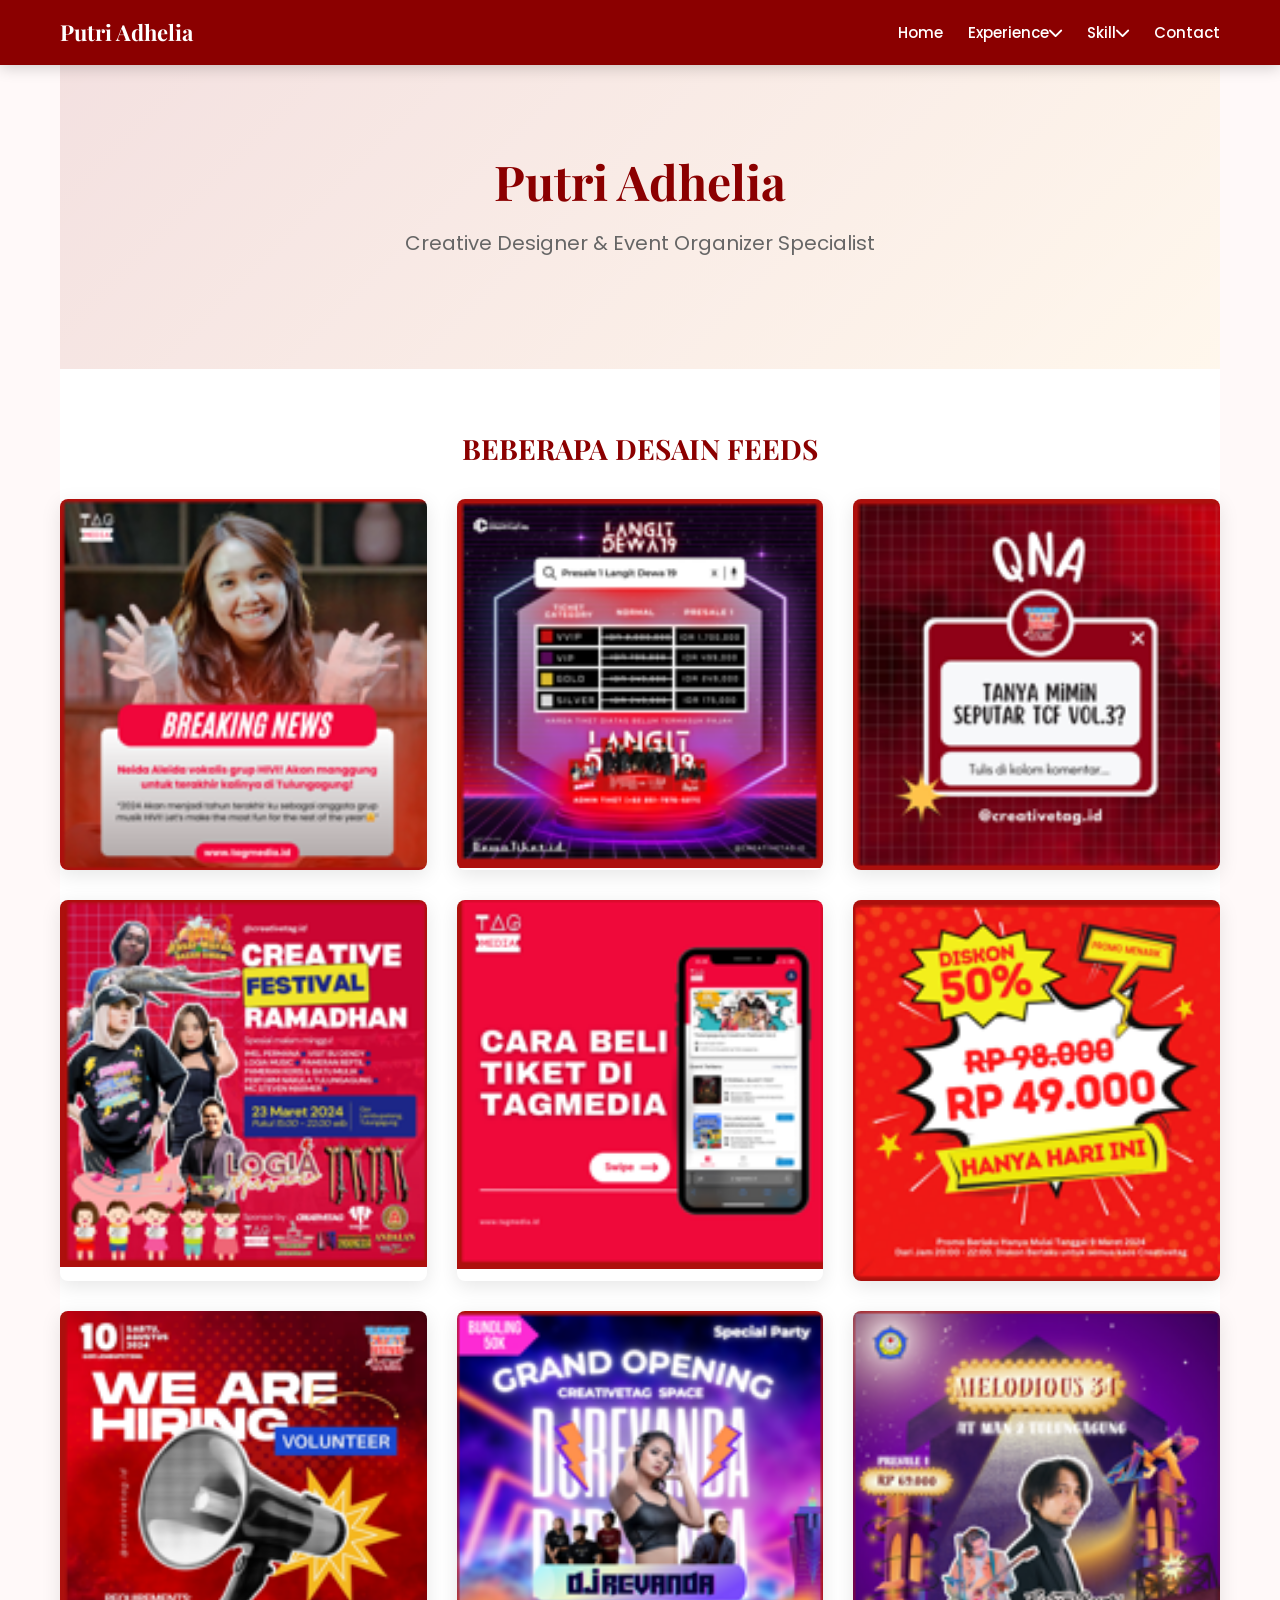
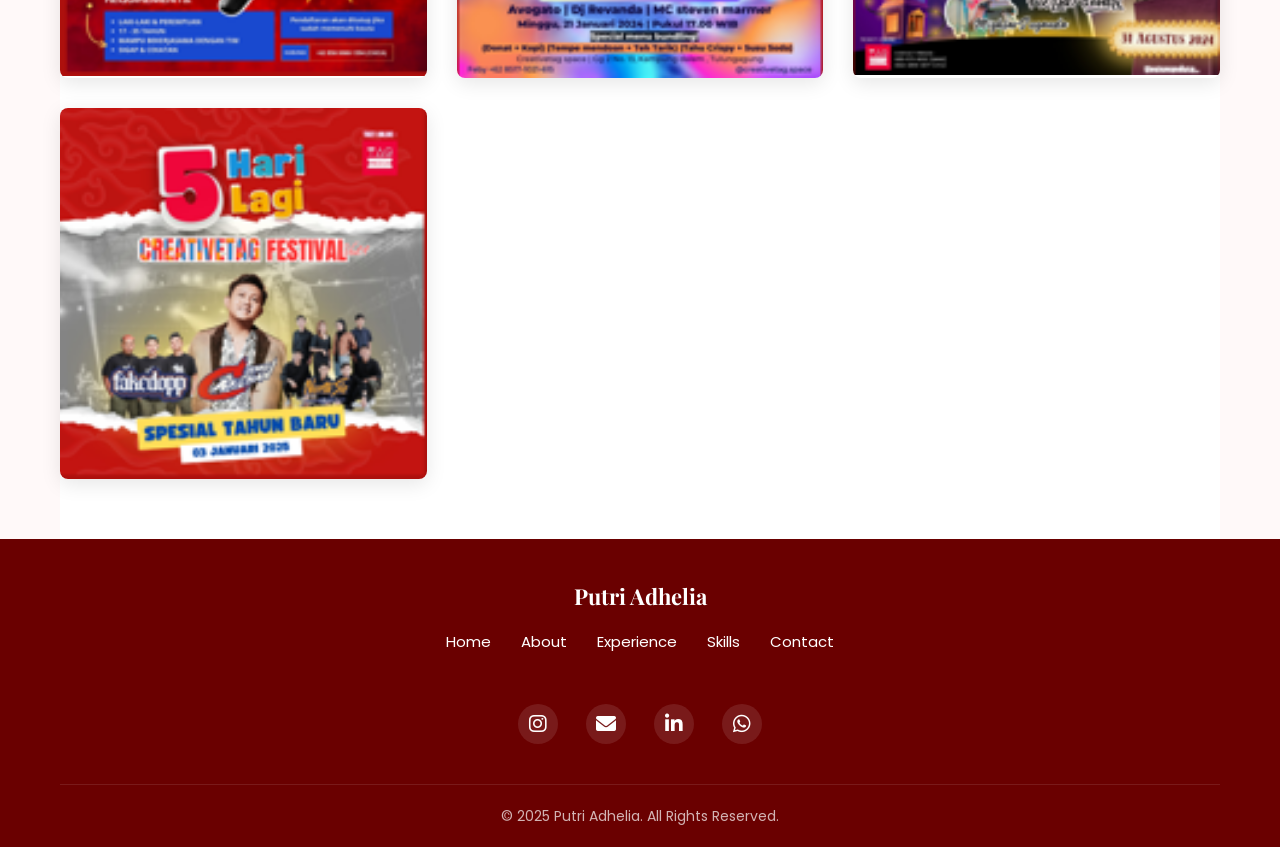
<file: skill/desainfeed.html>
<!DOCTYPE html>
<html lang="id">

<head>
    <meta charset="UTF-8">
    <meta name="viewport" content="width=device-width, initial-scale=1.0">
    <title>Putri Adhelia - Portofolio</title>
    <link
        href="https://fonts.googleapis.com/css2?family=Montserrat:wght@400;700&family=Playfair+Display:wght@700&family=Poppins:wght@400;500;600&display=swap"
        rel="stylesheet">
    <link rel="stylesheet" href="https://cdnjs.cloudflare.com/ajax/libs/font-awesome/6.0.0-beta3/css/all.min.css">
   <style>
     
        :root {
            --primary: #8b0000; /* Deep red (kept original) */
            --secondary: #fff9f9; /* Very light pinkish white */
            --accent: #ffd700; /* Gold (kept original) */
            --text: #333333; /* Dark gray (kept original) */
            --light-text: #666666; /* Medium gray */
            --footer-bg: #6a0000; /* Slightly lighter than primary for footer */
            --hero-bg: #8b0000; /* Matching primary for hero */
            --submenu-bg: #7a0000; /* Dark red for dropdowns */
            --hover-accent: #ffcc00;
        }

        * {
            margin: 0;
            padding: 0;
            box-sizing: border-box;
        }

        body {
            font-family: "Poppins", sans-serif;
            background-color: var(--secondary);
            color: var(--text);
            line-height: 1.6;
            overflow-x: hidden;
            min-height: 100vh;
            display: flex;
            flex-direction: column;
        }

        .container {
            max-width: 1200px;
            margin: 0 auto;
            padding: 0 20px;
            width: 100%;
        }

        /* Header */
        header {
            background-color: var(--primary);
            color: white;
            padding: 15px 0;
            box-shadow: 0 2px 15px rgba(0, 0, 0, 0.2);
            position: fixed;
            width: 100%;
            z-index: 1000;
        }

        .header-container {
            display: flex;
            justify-content: space-between;
            align-items: center;
            position: relative;
        }

        .logo {
            font-family: "Playfair Display", serif;
            font-size: 22px;
            font-weight: 700;
            color: white;
            animation: slideInLeft 0.8s ease-out;
            text-decoration: none;
        }

        .logo span {
            color: var(--accent);
        }

        nav {
            animation: slideInRight 0.8s ease-out;
        }

        nav ul {
            display: flex;
            list-style: none;
        }

        nav ul li {
            margin-left: 25px;
            position: relative;
        }

        nav ul li a {
            text-decoration: none;
            color: white;
            font-weight: 500;
            transition: all 0.3s ease;
            position: relative;
            padding: 5px 0;
            font-size: 15px;
            display: flex;
            align-items: center;
        }

        nav ul li a:hover {
            color: var(--hover-accent);
        }

        nav ul li a::after {
            content: "";
            position: absolute;
            width: 0;
            height: 2px;
            background: var(--hover-accent);
            bottom: 0;
            left: 0;
            transition: width 0.3s ease;
        }

        nav ul li a:hover::after {
            width: 100%;
        }

        /* Dropdown Menu */
        .dropdown .submenu {
            display: none;
            position: absolute;
            top: 100%;
            left: 0;
            background-color: var(--submenu-bg);
            min-width: 200px;
            padding: 10px 0;
            border-radius: 5px;
            z-index: 100;
            box-shadow: 0 4px 12px rgba(0, 0, 0, 0.15);
        }

        .dropdown:hover .submenu {
            display: block;
        }

        .dropdown .submenu li {
            margin: 0;
            padding: 8px 20px;
            transition: background-color 0.2s;
        }

        .dropdown .submenu li:hover {
            background-color: #f5f5f5;
        }

        .dropdown .submenu li a {
            color: var(--text);
            display: block;
            font-size: 14px;
            padding: 0;
            white-space: nowrap;
            color: #fff;
        }

        .dropdown .submenu li a:hover {
            color: var(--primary);
            background-color: transparent;
        }

        /* Hero Section */
        .hero {
            padding: 150px 0 80px;
            background: linear-gradient(
            135deg,
            rgba(139, 0, 0, 0.1) 0%,
            rgba(255, 215, 0, 0.05) 100%
            );
            text-align: center;
        }

        .hero h1 {
            font-family: "Playfair Display", serif;
            font-size: clamp(32px, 5vw, 48px);
            margin-bottom: 15px;
            color: var(--primary);
            animation: fadeInUp 1s ease-out;
            line-height: 1.3;
        }

        .hero p.subtitle {
            font-size: clamp(16px, 2.5vw, 20px);
            color: var(--light-text);
            max-width: 700px;
            margin: 0 auto 30px;
            animation: fadeInUp 1s ease-out 0.2s;
            animation-fill-mode: both;
            padding: 0 15px;
        }

        /* About Section */
        .about {
            padding: 60px 0;
            background-color: white;
            flex: 1;
        }

        .section-title {
            text-align: center;
            margin-bottom: 40px;
            animation: fadeIn 1s ease-out;
        }

        .section-title h2 {
            font-family: "Playfair Display", serif;
            font-size: clamp(28px, 3vw, 36px);
            color: var(--primary);
            position: relative;
            display: inline-block;
        }

        .section-title h2::after {
            content: "";
            position: absolute;
            width: 50px;
            height: 3px;
            background: var(--accent);
            bottom: -10px;
            left: 50%;
            transform: translateX(-50%);
        }

        .about-content {
            display: flex;
            flex-direction: column;
            gap: 40px;
        }

        .about-text {
            width: 100%;
            animation: fadeInRight 1s ease-out;
        }

        .about-text h2 {
            font-family: "Playfair Display", serif;
            font-size: clamp(24px, 2.5vw, 28px);
            color: var(--primary);
            margin-bottom: 30px;
            text-align: center;
            line-height: 1.4;
        }

        /* Image Grid Section */
        .portfolio-grid {
            display: grid;
            grid-template-columns: repeat(auto-fill, minmax(280px, 1fr));
            gap: 30px;
            margin-top: 30px;
        }

        .portfolio-item {
            position: relative;
            overflow: hidden;
            border-radius: 8px;
            box-shadow: 0 5px 20px rgba(0, 0, 0, 0.1);
            transition: all 0.3s ease;
        }

        .portfolio-item:hover {
            transform: translateY(-5px);
            box-shadow: 0 10px 25px rgba(0, 0, 0, 0.15);
        }

        .portfolio-item img {
            width: 100%;
            height: auto;
            display: block;
            transition: transform 0.5s ease;
        }

        .portfolio-item:hover img {
            transform: scale(1.05);
        }

        /* Footer - Enhanced */
        footer {
            background-color: var(--footer-bg);
            color: white;
            padding: 40px 0 20px;
            text-align: center;
            margin-top: auto;
        }

        .footer-container {
            display: flex;
            flex-direction: column;
            align-items: center;
        }

        .footer-logo {
            font-family: "Playfair Display", serif;
            font-size: 22px;
            font-weight: 700;
            color: white;
            margin-bottom: 15px;
        }

        .footer-logo span {
            color: var(--accent);
        }

        .footer-links {
            display: flex;
            flex-wrap: wrap;
            justify-content: center;
            margin-bottom: 20px;
        }

        .footer-links a {
            color: white;
            text-decoration: none;
            margin: 0 15px 10px;
            font-size: 15px;
            transition: color 0.3s;
        }

        .footer-links a:hover {
            color: var(--accent);
        }

        .social-links {
            margin: 20px 0;
        }

        .social-links a {
            color: white;
            font-size: 20px;
            margin: 0 12px;
            transition: all 0.3s ease;
            display: inline-block;
            width: 40px;
            height: 40px;
            line-height: 40px;
            border-radius: 50%;
            background-color: rgba(255, 255, 255, 0.1);
        }

        .social-links a:hover {
            color: var(--accent);
            transform: translateY(-3px);
            background-color: rgba(255, 215, 0, 0.2);
        }

        .copyright {
            margin-top: 20px;
            font-size: 14px;
            color: rgba(255, 255, 255, 0.7);
            padding-top: 20px;
            border-top: 1px solid rgba(255, 255, 255, 0.1);
            width: 100%;
        }

        /* Hamburger Menu */
        .menu-toggle {
            display: none;
            cursor: pointer;
            font-size: 24px;
            color: white;
            background: none;
            border: none;
            padding: 5px;
        }

        /* Animation Keyframes */
        @keyframes slideInLeft {
            from {
                transform: translateX(-100px);
                opacity: 0;
            }
            to {
                transform: translateX(0);
                opacity: 1;
            }
        }

        @keyframes slideInRight {
            from {
                transform: translateX(100px);
                opacity: 0;
            }
            to {
                transform: translateX(0);
                opacity: 1;
            }
        }

        @keyframes fadeIn {
            from {
                opacity: 0;
            }
            to {
                opacity: 1;
            }
        }

        @keyframes fadeInUp {
            from {
                transform: translateY(30px);
                opacity: 0;
            }
            to {
                transform: translateY(0);
                opacity: 1;
            }
        }

        @keyframes pulse {
            0% {
                transform: scale(1);
            }
            50% {
                transform: scale(1.02);
            }
            100% {
                transform: scale(1);
            }
        }

        /* Responsive Styles */
        @media (max-width: 992px) {
            .portfolio-grid {
                grid-template-columns: repeat(auto-fill, minmax(250px, 1fr));
                gap: 25px;
            }
        }

        @media (max-width: 768px) {
            .header-container {
                padding: 0 15px;
            }

            .menu-toggle {
                display: block;
                animation: fadeIn 1s ease-out;
            }

            nav {
                position: fixed;
                top: 70px;
                right: -100%;
                width: 80%;
                max-width: 300px;
                height: calc(100vh - 70px);
                background-color: var(--primary);
                padding: 20px;
                box-shadow: -5px 0 15px rgba(0, 0, 0, 0.2);
                transition: right 0.3s ease-out;
                overflow-y: auto;
            }

            nav.active {
                right: 0;
            }

            nav ul {
                flex-direction: column;
                align-items: flex-start;
            }

            nav ul li {
                margin: 15px 0;
                width: 100%;
            }

            nav ul li a {
                padding: 8px 0;
                display: block;
                width: 100%;
            }

            .dropdown .submenu {
                position: static;
                box-shadow: none;
                background-color: rgba(0, 0, 0, 0.1);
                display: none;
                padding-left: 15px;
                margin-top: 10px;
                width: 100%;
                animation: none;
            }

            .dropdown .submenu li {
                padding: 8px 0;
            }

            .dropdown.active .submenu {
                display: block;
            }

            .hero {
                padding: 130px 0 60px;
            }

            .portfolio-grid {
                grid-template-columns: repeat(auto-fill, minmax(220px, 1fr));
                gap: 20px;
            }
        }

        @media (max-width: 576px) {
            .logo {
                font-size: 20px;
            }

            .hero {
                padding: 120px 0 50px;
            }

            .about {
                padding: 40px 0;
            }

            .section-title h2::after {
                width: 40px;
                bottom: -8px;
            }

            .portfolio-grid {
                grid-template-columns: 1fr;
                gap: 15px;
            }

            .footer-links a {
                margin: 0 10px 10px;
                font-size: 14px;
            }

            .social-links a {
                margin: 0 8px;
                font-size: 18px;
                width: 36px;
                height: 36px;
                line-height: 36px;
            }
        }
    
   </style>
</head>

<body>
    <header>
        <div class="container header-container">
            <a href="../index.html" class="logo">Putri Adhelia</a>
            <button class="menu-toggle" id="mobile-menu">
                <i class="fas fa-bars"></i>
            </button>
            <nav id="main-nav">
                <ul class="main-menu">
                    <li><a href="../index.html" class="active">Home</a></li>
                    <li class="dropdown">
                        <a href="#" class="dropdown-toggle">Experience <i class="fas fa-chevron-down"></i></a>
                        <ul class="submenu">
                            <li><a href="../experince/about.html">About</a></li>
                            <li><a href="../experince/education.html">Education</a></li>
                            <li><a href="../experince/experience.html">Experience</a></li>
                            <li><a href="../experince/expertise.html">Expertise</a></li>
                        </ul>
                    </li>
                    <li class="dropdown">
                        <a href="#" class="dropdown-toggle">Skill <i class="fas fa-chevron-down"></i></a>
                        <ul class="submenu">
                            <li><a href="desainfeed.html">Desain Feed</a></li>
                            <!-- <li><a href="desainlayard.html">Desain Layar</a></li> -->
                            <!-- <li><a href="tiketgelang.html">Tiket Gelang</a></li> -->
                            <li><a href="excel.html">Excel</a></li>
                            <li><a href="word.html">Word</a></li>
                            <!-- <li><a href="toolsandskill.html">Tools & Skill</a></li> -->
                        </ul>
                    </li>
                    <li><a href="../contact.html">Contact</a></li>
                </ul>
            </nav>
        </div>
    </header>

    <main class="container">
        <section class="hero">
            <h1>Putri Adhelia</h1>
            <p class="subtitle">Creative Designer & Event Organizer Specialist</p>
        </section>

        <section class="about">
            <!-- <div class="section-title">
                <h2>About Me</h2>
            </div> -->
            <div class="about-content">
                <div class="about-text">
                    <h2>BEBERAPA DESAIN FEEDS</h2>
                    <div class="portfolio-grid">
                        <div class="portfolio-item">
                            <img src="../img/desainfeed (1).png" alt="Desain Feed 1">
                        </div>
                        <div class="portfolio-item">
                            <img src="../img/desainfeed (2).png" alt="Desain Feed 2">
                        </div>
                        <div class="portfolio-item">
                            <img src="../img/desainfeed (3).png" alt="Desain Feed 3">
                        </div>
                        <div class="portfolio-item">
                            <img src="../img/desainfeed (4).png" alt="Desain Feed 4">
                        </div>
                        <div class="portfolio-item">
                            <img src="../img/desainfeed (5).png" alt="Desain Feed 5">
                        </div>
                        <div class="portfolio-item">
                            <img src="../img/desainfeed (6).png" alt="Desain Feed 6">
                        </div>
                        <div class="portfolio-item">
                            <img src="../img/desainfeed (7).png" alt="Desain Feed 7">
                        </div>
                        <div class="portfolio-item">
                            <img src="../img/desainfeed (8).png" alt="Desain Feed 8">
                        </div>
                        <div class="portfolio-item">
                            <img src="../img/desainfeed (9).png" alt="Desain Feed 9">
                        </div>
                        <div class="portfolio-item">
                            <img src="../img/desainfeed (10).png" alt="Desain Feed 10">
                        </div>
                    </div>
                </div>
            </div>
        </section>
    </main>

    <footer>
        <div class="container footer-container">
            <div class="footer-logo">Putri Adhelia</div>

            <div class="footer-links">
                <a href="../index.html">Home</a>
                <a href="../experince/about.html">About</a>
                <a href="../experince/experience.html">Experience</a>
                <a href="toolsandskill.html">Skills</a>
                <a href="../contact.html">Contact</a>
            </div>

            <div class="social-links">
                <a href="#"><i class="fab fa-instagram"></i></a>
                <a href="#"><i class="fas fa-envelope"></i></a>
                <a href="#"><i class="fab fa-linkedin-in"></i></a>
                <a href="#"><i class="fab fa-whatsapp"></i></a>
            </div>

            <div class="copyright">
                <p>&copy; 2025 Putri Adhelia. All Rights Reserved.</p>
            </div>
        </div>
    </footer>

    <script>
        // Hamburger menu functionality
        document.addEventListener('DOMContentLoaded', function () {
            const menuToggle = document.querySelector('#mobile-menu');
            const mainNav = document.getElementById('main-nav');
            const dropdownToggles = document.querySelectorAll('.dropdown-toggle');

            // Toggle mobile menu
            menuToggle.addEventListener('click', function (e) {
                e.stopPropagation();
                mainNav.classList.toggle('active');
                this.classList.toggle('active');

                // Toggle aria-expanded attribute
                const isExpanded = this.getAttribute('aria-expanded') === 'true';
                this.setAttribute('aria-expanded', !isExpanded);
            });

            // Toggle dropdowns on mobile
            dropdownToggles.forEach(toggle => {
                toggle.addEventListener('click', function (e) {
                    if (window.innerWidth <= 768) {
                        e.preventDefault();
                        const dropdown = this.parentElement;
                        dropdown.classList.toggle('active');

                        // Close other dropdowns
                        document.querySelectorAll('.dropdown').forEach(otherDropdown => {
                            if (otherDropdown !== dropdown) {
                                otherDropdown.classList.remove('active');
                            }
                        });
                    }
                });
            });

            // Close menu when clicking outside
            document.addEventListener('click', function (e) {
                if (!mainNav.contains(e.target) && e.target !== menuToggle) {
                    mainNav.classList.remove('active');
                    menuToggle.classList.remove('active');
                    menuToggle.setAttribute('aria-expanded', 'false');
                    document.querySelectorAll('.dropdown').forEach(dropdown => {
                        dropdown.classList.remove('active');
                    });
                }
            });

            // Prevent closing when clicking inside nav
            mainNav.addEventListener('click', function (e) {
                e.stopPropagation();
            });

            // Smooth scrolling for anchor links
            document.querySelectorAll('a[href^="#"]').forEach(anchor => {
                anchor.addEventListener('click', function (e) {
                    if (this.getAttribute('href') !== '#') {
                        e.preventDefault();
                        const target = document.querySelector(this.getAttribute('href'));
                        if (target) {
                            window.scrollTo({
                                top: target.offsetTop - 70,
                                behavior: 'smooth'
                            });

                            // Close mobile menu if open
                            if (window.innerWidth <= 768) {
                                mainNav.classList.remove('active');
                                menuToggle.classList.remove('active');
                                menuToggle.setAttribute('aria-expanded', 'false');
                            }
                        }
                    }
                });
            });

            // Add animation class when elements come into view
            const animateOnScroll = function () {
                const elements = document.querySelectorAll('.portfolio-item, .about-text, .section-title');

                elements.forEach(element => {
                    const elementPosition = element.getBoundingClientRect().top;
                    const windowHeight = window.innerHeight;

                    if (elementPosition < windowHeight - 100) {
                        element.classList.add('animated');
                    }
                });
            };

            // Run once on page load
            animateOnScroll();

            // Run on scroll
            window.addEventListener('scroll', animateOnScroll);

            // Accessibility improvements for dropdowns
            dropdownToggles.forEach(toggle => {
                toggle.setAttribute('aria-haspopup', 'true');
                toggle.setAttribute('aria-expanded', 'false');

                toggle.addEventListener('keydown', function (e) {
                    if (e.key === 'Enter' || e.key === ' ') {
                        e.preventDefault();
                        this.click();
                    }
                });
            });
        });
    </script>
</body>
</html>
</file>
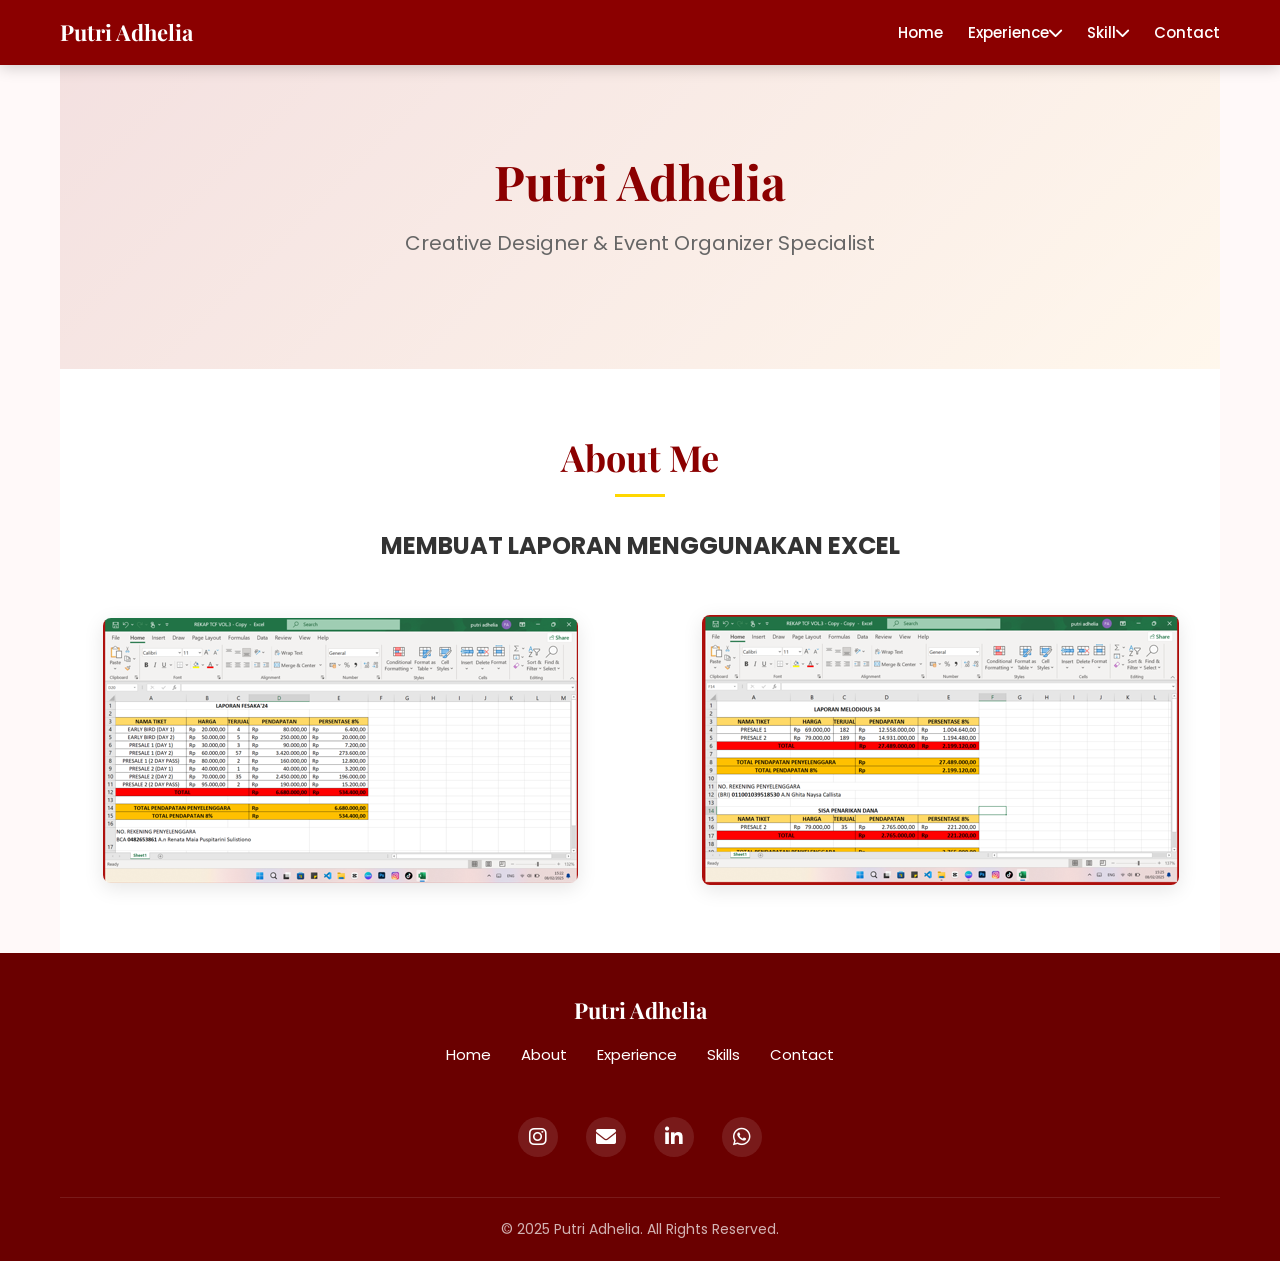
<file: skill/excel.html>
<!DOCTYPE html>
<html lang="id">

<head>
    <meta charset="UTF-8">
    <meta name="viewport" content="width=device-width, initial-scale=1.0">
    <title>Putri Adhelia - Portofolio</title>
    <link
        href="https://fonts.googleapis.com/css2?family=Montserrat:wght@400;700&family=Playfair+Display:wght@700&family=Poppins:wght@400;500;600&display=swap"
        rel="stylesheet">
    <link rel="stylesheet" href="https://cdnjs.cloudflare.com/ajax/libs/font-awesome/6.0.0-beta3/css/all.min.css">
    <link rel="stylesheet" href="../css/about.css">
    <style>
        :root {
            --primary: #8b0000;
            /* Deep red (kept original) */
            --secondary: #fff9f9;
            /* Very light pinkish white */
            --accent: #ffd700;
            /* Gold (kept original) */
            --text: #333333;
            /* Dark gray (kept original) */
            --light-text: #666666;
            /* Medium gray */
            --footer-bg: #6a0000;
            /* Slightly lighter than primary for footer */
            --hero-bg: #8b0000;
            /* Matching primary for hero */
            --submenu-bg: #7a0000;
            /* Dark red for dropdowns */
            --hover-accent: #ffcc00;
        }

        * {
            margin: 0;
            padding: 0;
            box-sizing: border-box;
        }

        body {
            font-family: "Poppins", sans-serif;
            background-color: var(--secondary);
            color: var(--text);
            line-height: 1.6;
            overflow-x: hidden;
            min-height: 100vh;
            display: flex;
            flex-direction: column;
        }

        .container {
            max-width: 1200px;
            margin: 0 auto;
            padding: 0 20px;
            width: 100%;
        }

        /* Header */
        header {
            background-color: var(--primary);
            color: white;
            padding: 15px 0;
            box-shadow: 0 2px 15px rgba(0, 0, 0, 0.2);
            position: fixed;
            width: 100%;
            z-index: 1000;
        }

        .header-container {
            display: flex;
            justify-content: space-between;
            align-items: center;
            position: relative;
        }

        .logo {
            font-family: "Playfair Display", serif;
            font-size: 22px;
            font-weight: 700;
            color: white;
            animation: slideInLeft 0.8s ease-out;
            text-decoration: none;
        }

        .logo span {
            color: var(--accent);
        }

        nav {
            animation: slideInRight 0.8s ease-out;
        }

        nav ul {
            display: flex;
            list-style: none;
        }

        nav ul li {
            margin-left: 25px;
            position: relative;
        }

        nav ul li a {
            text-decoration: none;
            color: white;
            font-weight: 500;
            transition: all 0.3s ease;
            position: relative;
            padding: 5px 0;
            font-size: 15px;
            display: flex;
            align-items: center;
        }

        nav ul li a:hover {
            color: var(--hover-accent);
        }

        nav ul li a::after {
            content: "";
            position: absolute;
            width: 0;
            height: 2px;
            background: var(--hover-accent);
            bottom: 0;
            left: 0;
            transition: width 0.3s ease;
        }

        nav ul li a:hover::after {
            width: 100%;
        }

        /* Dropdown Menu */
        .dropdown .submenu {
            display: none;
            position: absolute;
            top: 100%;
            left: 0;
            background-color: var(--submenu-bg);
            min-width: 200px;
            padding: 10px 0;
            border-radius: 5px;
            z-index: 100;
            box-shadow: 0 4px 12px rgba(0, 0, 0, 0.15);
        }

        .dropdown:hover .submenu {
            display: block;
        }

        .dropdown .submenu li {
            margin: 0;
            padding: 8px 20px;
            transition: background-color 0.2s;
        }

        .dropdown .submenu li:hover {
            background-color: #f5f5f5;
        }

        .dropdown .submenu li a {
            color: var(--text);
            display: block;
            font-size: 14px;
            padding: 0;
            white-space: nowrap;
            color: #fff;
        }

        .dropdown .submenu li a:hover {
            color: var(--primary);
            background-color: transparent;
        }

        /* Hero Section */
        .hero {
            padding: 150px 0 80px;
            background: linear-gradient(135deg,
                    rgba(139, 0, 0, 0.1) 0%,
                    rgba(255, 215, 0, 0.05) 100%);
            text-align: center;
        }

        .hero h1 {
            font-family: "Playfair Display", serif;
            font-size: clamp(32px, 5vw, 48px);
            margin-bottom: 15px;
            color: var(--primary);
            animation: fadeInUp 1s ease-out;
            line-height: 1.3;
        }

        .hero p.subtitle {
            font-size: clamp(16px, 2.5vw, 20px);
            color: var(--light-text);
            max-width: 700px;
            margin: 0 auto 30px;
            animation: fadeInUp 1s ease-out 0.2s;
            animation-fill-mode: both;
            padding: 0 15px;
        }

        /* About Section */
        .about {
            padding: 60px 0;
            background-color: white;
            flex: 1;
        }

        .section-title {
            text-align: center;
            margin-bottom: 40px;
            animation: fadeIn 1s ease-out;
        }

        .section-title h2 {
            font-family: "Playfair Display", serif;
            font-size: clamp(28px, 3vw, 36px);
            color: var(--primary);
            position: relative;
            display: inline-block;
        }

        .section-title h2::after {
            content: "";
            position: absolute;
            width: 50px;
            height: 3px;
            background: var(--accent);
            bottom: -10px;
            left: 50%;
            transform: translateX(-50%);
        }

        .about-content {
            display: flex;
            align-items: center;
            gap: 40px;
        }

        .about-image {
            flex: 1;
            text-align: center;
            animation: fadeInLeft 1s ease-out;
        }

        .about-image img {
            max-width: 100%;
            border-radius: 8px;
            box-shadow: 0 5px 20px rgba(0, 0, 0, 0.1);
            transition: transform 0.5s ease;
        }

        .about-image img:hover {
            transform: scale(1.03);
        }

        .about-text {
            flex: 1;
            animation: fadeInRight 1s ease-out;
        }

        .about-text h2 {
            text-align: center;
            width: 100%;
        }

        .about-text h3 {
            font-family: "Playfair Display", serif;
            font-size: clamp(24px, 2.5vw, 28px);
            color: var(--primary);
            margin-bottom: 15px;
            line-height: 1.4;
        }

        .about-text p {
            margin-bottom: 15px;
            font-size: 16px;
        }

        .about-text .highlight {
            color: var(--primary);
            font-weight: 600;
        }

        .page-nav {
            display: flex;
            justify-content: center;
            margin: 30px 0;
            flex-wrap: wrap;
        }

        .page-nav a {
            margin: 0 10px 10px;
            color: var(--primary);
            text-decoration: none;
            font-weight: 500;
            transition: all 0.3s ease;
            padding: 5px 10px;
            border-radius: 4px;
        }

        .page-nav a:hover {
            color: var(--accent);
            background-color: rgba(139, 0, 0, 0.1);
        }

        .date-section {
            background-color: var(--primary);
            color: white;
            padding: 25px;
            border-radius: 8px;
            margin: 30px 0;
            text-align: center;
            animation: pulse 2s infinite;
            box-shadow: 0 4px 15px rgba(139, 0, 0, 0.2);
        }

        .date-section p {
            margin-bottom: 8px;
            font-size: clamp(16px, 2vw, 18px);
        }

        .date-section .location {
            font-weight: 600;
            color: var(--accent);
            font-size: 18px;
        }

        .experience-note {
            background-color: #f9f9f9;
            padding: 25px;
            border-left: 4px solid var(--accent);
            margin-top: 30px;
            border-radius: 0 4px 4px 0;
        }

        .experience-note p {
            font-style: italic;
            color: var(--light-text);
            margin-bottom: 0;
        }

        /* Footer - Enhanced */
        footer {
            background-color: var(--footer-bg);
            color: white;
            padding: 40px 0 20px;
            text-align: center;
            margin-top: auto;
        }

        .footer-container {
            display: flex;
            flex-direction: column;
            align-items: center;
        }

        .footer-logo {
            font-family: "Playfair Display", serif;
            font-size: 22px;
            font-weight: 700;
            color: white;
            margin-bottom: 15px;
        }

        .footer-logo span {
            color: var(--accent);
        }

        .footer-links {
            display: flex;
            flex-wrap: wrap;
            justify-content: center;
            margin-bottom: 20px;
        }

        .footer-links a {
            color: white;
            text-decoration: none;
            margin: 0 15px 10px;
            font-size: 15px;
            transition: color 0.3s;
        }

        .footer-links a:hover {
            color: var(--accent);
        }

        .social-links {
            margin: 20px 0;
        }

        .social-links a {
            color: white;
            font-size: 20px;
            margin: 0 12px;
            transition: all 0.3s ease;
            display: inline-block;
            width: 40px;
            height: 40px;
            line-height: 40px;
            border-radius: 50%;
            background-color: rgba(255, 255, 255, 0.1);
        }

        .social-links a:hover {
            color: var(--accent);
            transform: translateY(-3px);
            background-color: rgba(255, 215, 0, 0.2);
        }

        .copyright {
            margin-top: 20px;
            font-size: 14px;
            color: rgba(255, 255, 255, 0.7);
            padding-top: 20px;
            border-top: 1px solid rgba(255, 255, 255, 0.1);
            width: 100%;
        }

        /* Hamburger Menu */
        .menu-toggle {
            display: none;
            cursor: pointer;
            font-size: 24px;
            color: white;
            background: none;
            border: none;
            padding: 5px;
        }

        /* Animation Keyframes */
        @keyframes slideInLeft {
            from {
                transform: translateX(-100px);
                opacity: 0;
            }

            to {
                transform: translateX(0);
                opacity: 1;
            }
        }

        @keyframes slideInRight {
            from {
                transform: translateX(100px);
                opacity: 0;
            }

            to {
                transform: translateX(0);
                opacity: 1;
            }
        }

        @keyframes fadeIn {
            from {
                opacity: 0;
            }

            to {
                opacity: 1;
            }
        }

        @keyframes fadeInUp {
            from {
                transform: translateY(30px);
                opacity: 0;
            }

            to {
                transform: translateY(0);
                opacity: 1;
            }
        }

        @keyframes pulse {
            0% {
                transform: scale(1);
            }

            50% {
                transform: scale(1.02);
            }

            100% {
                transform: scale(1);
            }
        }

        /* Responsive Styles */
        @media (max-width: 992px) {
            .about-content {
                flex-direction: column;
                gap: 30px;
            }

            .about-image,
            .about-text {
                flex: none;
                width: 100%;
                max-width: 600px;
                margin: 0 auto;
            }

            .about-image {
                order: -1;
            }

            nav ul li {
                margin-left: 15px;
            }
        }

        @media (max-width: 768px) {
            .header-container {
                padding: 0 15px;
            }

            .menu-toggle {
                display: block;
                animation: fadeIn 1s ease-out;
            }

            nav {
                position: fixed;
                top: 70px;
                right: -100%;
                width: 80%;
                max-width: 300px;
                height: calc(100vh - 70px);
                background-color: var(--primary);
                padding: 20px;
                box-shadow: -5px 0 15px rgba(0, 0, 0, 0.2);
                transition: right 0.3s ease-out;
                overflow-y: auto;
            }

            nav.active {
                right: 0;
            }

            nav ul {
                flex-direction: column;
                align-items: flex-start;
            }

            nav ul li {
                margin: 15px 0;
                width: 100%;
            }

            nav ul li a {
                padding: 8px 0;
                display: block;
                width: 100%;
            }

            .dropdown .submenu {
                position: static;
                box-shadow: none;
                background-color: rgba(0, 0, 0, 0.1);
                display: none;
                padding-left: 15px;
                margin-top: 10px;
                width: 100%;
                animation: none;
            }

            .dropdown .submenu li {
                padding: 8px 0;
            }

            .dropdown.active .submenu {
                display: block;
            }

            .hero {
                padding: 130px 0 60px;
            }

            .date-section {
                padding: 20px;
            }
        }

        @media (max-width: 576px) {
            .logo {
                font-size: 20px;
            }

            .hero {
                padding: 120px 0 50px;
            }

            .about {
                padding: 40px 0;
            }

            .section-title h2::after {
                width: 40px;
                bottom: -8px;
            }

            .date-section {
                margin: 20px 0;
            }

            .footer-links a {
                margin: 0 10px 10px;
                font-size: 14px;
            }

            .social-links a {
                margin: 0 8px;
                font-size: 18px;
                width: 36px;
                height: 36px;
                line-height: 36px;
            }
        }
    </style>
</head>

<body>
     <header>
        <div class="container header-container">
            <a href="../index.html" class="logo">Putri Adhelia</a>
            <button class="menu-toggle" id="mobile-menu">
                <i class="fas fa-bars"></i>
            </button>
            <nav id="main-nav">
                <ul class="main-menu">
                    <li><a href="../index.html" class="active">Home</a></li>
                    <li class="dropdown">
                        <a href="#" class="dropdown-toggle">Experience <i class="fas fa-chevron-down"></i></a>
                        <ul class="submenu">
                            <li><a href="../experince/about.html">About</a></li>
                            <li><a href="../experince/education.html">Education</a></li>
                            <li><a href="../experince/experience.html">Experience</a></li>
                            <li><a href="../experince/expertise.html">Expertise</a></li>
                        </ul>
                    </li>
                    <li class="dropdown">
                        <a href="#" class="dropdown-toggle">Skill <i class="fas fa-chevron-down"></i></a>
                        <ul class="submenu">
                            <li><a href="desainfeed.html">Desain Feed</a></li>
                            <!-- <li><a href="desainlayard.html">Desain Layar</a></li> -->
                            <!-- <li><a href="tiketgelang.html">Tiket Gelang</a></li> -->
                            <li><a href="excel.html">Excel</a></li>
                            <li><a href="word.html">Word</a></li>
                            <!-- <li><a href="toolsandskill.html">Tools & Skill</a></li> -->
                        </ul>
                    </li>
                    <li><a href="../contact.html">Contact</a></li>
                </ul>
            </nav>
        </div>
    </header>

    <main class="container">
        <section class="hero">
            <h1>Putri Adhelia</h1>
            <p class="subtitle">Creative Designer & Event Organizer Specialist</p>
        </section>

        <section class="about">
            <div class="section-title">
                <h2>About Me</h2>
            </div>
            <div class="about-content">

                <div class="about-text">
                    <h2 style="text-align: center;">MEMBUAT LAPORAN MENGGUNAKAN EXCEL</h2>
                    <!-- bantu isi dibawah ini, seperti contoh pada pdf diatas -->
                    <div class="about-content" style="margin-top: 50px;">
                        <div class="about-image">
                            <img src="../img/excel (1).png" alt="Putri Adhelia's excel">
                        </div>
                        <div class="about-image">
                            <img src="../img/excel (2).png" alt="Putri Adhelia's excel">
                        </div>
                    </div>
                </div>
            </div>
        </section>
    </main>

   <footer>
        <div class="container footer-container">
            <div class="footer-logo">Putri Adhelia</div>

            <div class="footer-links">
                <a href="../index.html">Home</a>
                <a href="../experince/about.html">About</a>
                <a href="../experince/experience.html">Experience</a>
                <a href="toolsandskill.html">Skills</a>
                <a href="../contact.html">Contact</a>
            </div>

            <div class="social-links">
                <a href="#"><i class="fab fa-instagram"></i></a>
                <a href="#"><i class="fas fa-envelope"></i></a>
                <a href="#"><i class="fab fa-linkedin-in"></i></a>
                <a href="#"><i class="fab fa-whatsapp"></i></a>
            </div>

            <div class="copyright">
                <p>&copy; 2025 Putri Adhelia. All Rights Reserved.</p>
            </div>
        </div>
    </footer>


    <script>
        // Hamburger menu functionality
        document.addEventListener('DOMContentLoaded', function () {
            const menuToggle = document.querySelector('#mobile-menu');
            const mainNav = document.getElementById('main-nav');
            const dropdownToggles = document.querySelectorAll('.dropdown-toggle');

            // Toggle mobile menu
            menuToggle.addEventListener('click', function (e) {
                e.stopPropagation();
                mainNav.classList.toggle('active');
                this.classList.toggle('active');

                // Toggle aria-expanded attribute
                const isExpanded = this.getAttribute('aria-expanded') === 'true';
                this.setAttribute('aria-expanded', !isExpanded);
            });

            // Toggle dropdowns on mobile
            dropdownToggles.forEach(toggle => {
                toggle.addEventListener('click', function (e) {
                    if (window.innerWidth <= 768) {
                        e.preventDefault();
                        const dropdown = this.parentElement;
                        dropdown.classList.toggle('active');

                        // Close other dropdowns
                        document.querySelectorAll('.dropdown').forEach(otherDropdown => {
                            if (otherDropdown !== dropdown) {
                                otherDropdown.classList.remove('active');
                            }
                        });
                    }
                });
            });

            // Close menu when clicking outside
            document.addEventListener('click', function (e) {
                if (!mainNav.contains(e.target) && e.target !== menuToggle) {
                    mainNav.classList.remove('active');
                    menuToggle.classList.remove('active');
                    menuToggle.setAttribute('aria-expanded', 'false');
                    document.querySelectorAll('.dropdown').forEach(dropdown => {
                        dropdown.classList.remove('active');
                    });
                }
            });

            // Prevent closing when clicking inside nav
            mainNav.addEventListener('click', function (e) {
                e.stopPropagation();
            });

            // Smooth scrolling for anchor links
            document.querySelectorAll('a[href^="#"]').forEach(anchor => {
                anchor.addEventListener('click', function (e) {
                    if (this.getAttribute('href') !== '#') {
                        e.preventDefault();
                        const target = document.querySelector(this.getAttribute('href'));
                        if (target) {
                            window.scrollTo({
                                top: target.offsetTop - 70,
                                behavior: 'smooth'
                            });

                            // Close mobile menu if open
                            if (window.innerWidth <= 768) {
                                mainNav.classList.remove('active');
                                menuToggle.classList.remove('active');
                                menuToggle.setAttribute('aria-expanded', 'false');
                            }
                        }
                    }
                });
            });

            // Add animation class when elements come into view
            const animateOnScroll = function () {
                const elements = document.querySelectorAll('.about-image, .about-text, .section-title');

                elements.forEach(element => {
                    const elementPosition = element.getBoundingClientRect().top;
                    const windowHeight = window.innerHeight;

                    if (elementPosition < windowHeight - 100) {
                        element.classList.add('animated');
                    }
                });
            };

            // Run once on page load
            animateOnScroll();

            // Run on scroll
            window.addEventListener('scroll', animateOnScroll);

            // Accessibility improvements for dropdowns
            dropdownToggles.forEach(toggle => {
                toggle.setAttribute('aria-haspopup', 'true');
                toggle.setAttribute('aria-expanded', 'false');

                toggle.addEventListener('keydown', function (e) {
                    if (e.key === 'Enter' || e.key === ' ') {
                        e.preventDefault();
                        this.click();
                    }
                });
            });
        });
    </script>
</body>

</html>
</file>
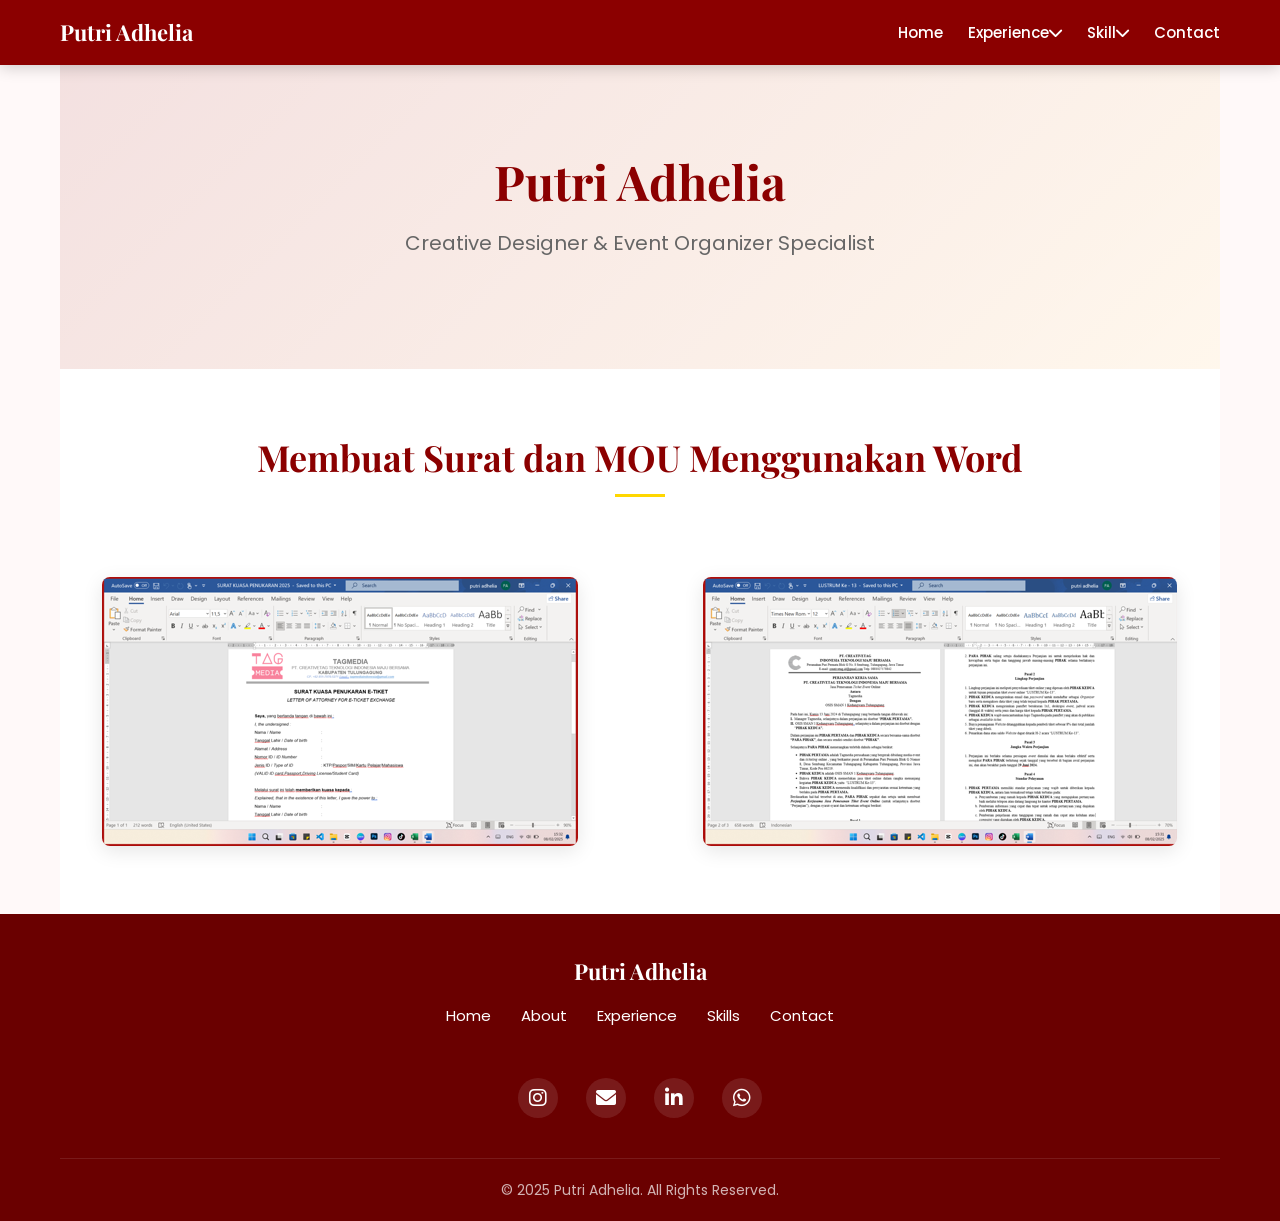
<file: skill/word.html>
<!DOCTYPE html>
<html lang="id">

<head>
    <meta charset="UTF-8">
    <meta name="viewport" content="width=device-width, initial-scale=1.0">
    <title>Putri Adhelia - Portofolio</title>
    <link
        href="https://fonts.googleapis.com/css2?family=Montserrat:wght@400;700&family=Playfair+Display:wght@700&family=Poppins:wght@400;500;600&display=swap"
        rel="stylesheet">
    <link rel="stylesheet" href="https://cdnjs.cloudflare.com/ajax/libs/font-awesome/6.0.0-beta3/css/all.min.css">
    <link rel="stylesheet" href="../css/about.css">
    <style rel="stylesheet" href="../css/word.css "></style>
</head>

<body>
   
<header>
        <div class="container header-container">
            <a href="../index.html" class="logo">Putri Adhelia</a>
            <button class="menu-toggle" id="mobile-menu">
                <i class="fas fa-bars"></i>
            </button>
            <nav id="main-nav">
                <ul class="main-menu">
                    <li><a href="../index.html" class="active">Home</a></li>
                    <li class="dropdown">
                        <a href="#" class="dropdown-toggle">Experience <i class="fas fa-chevron-down"></i></a>
                        <ul class="submenu">
                            <li><a href="../experince/about.html">About</a></li>
                            <li><a href="../experince/education.html">Education</a></li>
                            <li><a href="../experince/experience.html">Experience</a></li>
                            <li><a href="../experince/expertise.html">Expertise</a></li>
                        </ul>
                    </li>
                    <li class="dropdown">
                        <a href="#" class="dropdown-toggle">Skill <i class="fas fa-chevron-down"></i></a>
                        <ul class="submenu">
                            <li><a href="desainfeed.html">Desain Feed</a></li>
                            <!-- <li><a href="desainlayard.html">Desain Layar</a></li> -->
                            <!-- <li><a href="tiketgelang.html">Tiket Gelang</a></li> -->
                            <li><a href="excel.html">Excel</a></li>
                            <li><a href="word.html">Word</a></li>
                            <!-- <li><a href="toolsandskill.html">Tools & Skill</a></li> -->
                        </ul>
                    </li>
                    <li><a href="../contact.html">Contact</a></li>
                </ul>
            </nav>
        </div>
    </header>
    <main class="container">
        <section class="hero">
            <h1>Putri Adhelia</h1>
            <p class="subtitle">Creative Designer & Event Organizer Specialist</p>
        </section>

        <section class="about">
            <div class="section-title">
                <h2>Membuat Surat dan MOU Menggunakan Word</h2>
            </div>
            <div class="about-content">

                <div class="about-text">
                    <!-- <h2 style="text-align: center;">MEMBUAT LAPORAN MENGGUNAKAN EXCEL</h2> -->
                    <!-- bantu isi dibawah ini, seperti contoh pada pdf diatas -->
                    <div class="about-content" style="margin-top: 50px;">
                        <div class="about-image">
                            <img src="../img/word (1).png" alt="Putri Adhelia's word">
                        </div>
                        <div class="about-image">
                            <img src="../img/word (2).png" alt="Putri Adhelia's word">
                        </div>
                    </div>
                </div>
            </div>
        </section>
    </main>


   <footer>
        <div class="container footer-container">
            <div class="footer-logo">Putri Adhelia</div>

            <div class="footer-links">
                <a href="../index.html">Home</a>
                <a href="../experince/about.html">About</a>
                <a href="../experince/experience.html">Experience</a>
                <a href="toolsandskill.html">Skills</a>
                <a href="../contact.html">Contact</a>
            </div>

            <div class="social-links">
                <a href="#"><i class="fab fa-instagram"></i></a>
                <a href="#"><i class="fas fa-envelope"></i></a>
                <a href="#"><i class="fab fa-linkedin-in"></i></a>
                <a href="#"><i class="fab fa-whatsapp"></i></a>
            </div>

            <div class="copyright">
                <p>&copy; 2025 Putri Adhelia. All Rights Reserved.</p>
            </div>
        </div>
    </footer>


    <script>
        // Hamburger menu functionality
        document.addEventListener('DOMContentLoaded', function () {
            const menuToggle = document.querySelector('#mobile-menu');
            const mainNav = document.getElementById('main-nav');
            const dropdownToggles = document.querySelectorAll('.dropdown-toggle');

            // Toggle mobile menu
            menuToggle.addEventListener('click', function (e) {
                e.stopPropagation();
                mainNav.classList.toggle('active');
                this.classList.toggle('active');

                // Toggle aria-expanded attribute
                const isExpanded = this.getAttribute('aria-expanded') === 'true';
                this.setAttribute('aria-expanded', !isExpanded);
            });

            // Toggle dropdowns on mobile
            dropdownToggles.forEach(toggle => {
                toggle.addEventListener('click', function (e) {
                    if (window.innerWidth <= 768) {
                        e.preventDefault();
                        const dropdown = this.parentElement;
                        dropdown.classList.toggle('active');

                        // Close other dropdowns
                        document.querySelectorAll('.dropdown').forEach(otherDropdown => {
                            if (otherDropdown !== dropdown) {
                                otherDropdown.classList.remove('active');
                            }
                        });
                    }
                });
            });

            // Close menu when clicking outside
            document.addEventListener('click', function (e) {
                if (!mainNav.contains(e.target) && e.target !== menuToggle) {
                    mainNav.classList.remove('active');
                    menuToggle.classList.remove('active');
                    menuToggle.setAttribute('aria-expanded', 'false');
                    document.querySelectorAll('.dropdown').forEach(dropdown => {
                        dropdown.classList.remove('active');
                    });
                }
            });

            // Prevent closing when clicking inside nav
            mainNav.addEventListener('click', function (e) {
                e.stopPropagation();
            });

            // Smooth scrolling for anchor links
            document.querySelectorAll('a[href^="#"]').forEach(anchor => {
                anchor.addEventListener('click', function (e) {
                    if (this.getAttribute('href') !== '#') {
                        e.preventDefault();
                        const target = document.querySelector(this.getAttribute('href'));
                        if (target) {
                            window.scrollTo({
                                top: target.offsetTop - 70,
                                behavior: 'smooth'
                            });

                            // Close mobile menu if open
                            if (window.innerWidth <= 768) {
                                mainNav.classList.remove('active');
                                menuToggle.classList.remove('active');
                                menuToggle.setAttribute('aria-expanded', 'false');
                            }
                        }
                    }
                });
            });

            // Add animation class when elements come into view
            const animateOnScroll = function () {
                const elements = document.querySelectorAll('.about-image, .about-text, .section-title');

                elements.forEach(element => {
                    const elementPosition = element.getBoundingClientRect().top;
                    const windowHeight = window.innerHeight;

                    if (elementPosition < windowHeight - 100) {
                        element.classList.add('animated');
                    }
                });
            };

            // Run once on page load
            animateOnScroll();

            // Run on scroll
            window.addEventListener('scroll', animateOnScroll);

            // Accessibility improvements for dropdowns
            dropdownToggles.forEach(toggle => {
                toggle.setAttribute('aria-haspopup', 'true');
                toggle.setAttribute('aria-expanded', 'false');

                toggle.addEventListener('keydown', function (e) {
                    if (e.key === 'Enter' || e.key === ' ') {
                        e.preventDefault();
                        this.click();
                    }
                });
            });
        });
    </script>
</body>

</html>
</file>
<file: css/home.css>
:root {
  --primary: #8b0000;        /* Deep red (kept original) */
  --secondary: #fff9f9;      /* Very light pinkish white */
  --accent: #ffd700;         /* Gold (kept original) */
  --text: #333333;           /* Dark gray (kept original) */
  --light-text: #666666;     /* Medium gray */
  --footer-bg: #6a0000;      /* Slightly lighter than primary for footer */
  --hero-bg: #8b0000;        /* Matching primary for hero */
  --submenu-bg: #7a0000;     /* Dark red for dropdowns */
  --hover-accent: #ffcc00;   /* Brighter gold for hover states */
}

* {
  margin: 0;
  padding: 0;
  box-sizing: border-box;
}

body {
  font-family: "Poppins", sans-serif;
  background-color: var(--secondary);
  color: var(--text);
  line-height: 1.6;
  overflow-x: hidden;
  min-height: 100vh;
  display: flex;
  flex-direction: column;
}

.container {
  max-width: 1200px;
  margin: 0 auto;
  padding: 0 20px;
  width: 100%;
}

/* Header - Enhanced Colors */
header {
  background-color: var(--primary);
  color: white;
  padding: 15px 0;
  box-shadow: 0 2px 15px rgba(0, 0, 0, 0.2);
  position: fixed;
  width: 100%;
  z-index: 1000;
}

.header-container {
  display: flex;
  justify-content: space-between;
  align-items: center;
  position: relative;
}

.logo {
  font-family: "Playfair Display", serif;
  font-size: 22px;
  font-weight: 700;
  color: white;
  animation: slideInLeft 0.8s ease-out;
  text-decoration: none;
}

.logo span {
  color: var(--accent);
}

nav {
  animation: slideInRight 0.8s ease-out;
}

nav ul {
  display: flex;
  list-style: none;
}

nav ul li {
  margin-left: 25px;
  position: relative;
}

nav ul li a {
  text-decoration: none;
  color: white;
  font-weight: 500;
  transition: all 0.3s ease;
  position: relative;
  padding: 5px 0;
  font-size: 15px;
  display: flex;
  align-items: center;
}

nav ul li a:hover {
  color: var(--hover-accent);
}

nav ul li a::after {
  content: "";
  position: absolute;
  width: 0;
  height: 2px;
  background: var(--hover-accent);
  bottom: 0;
  left: 0;
  transition: width 0.3s ease;
}

nav ul li a:hover::after {
  width: 100%;
}


/* Hamburger Menu */
.menu-toggle {
  display: none;
  cursor: pointer;
  font-size: 24px;
  color: white;
  background: none;
  border: none;
  padding: 5px;
}

/* Dropdown Menu - Enhanced Colors */
.dropdown .submenu {
  display: none;
  position: absolute;
  top: 100%;
  left: 0;
  background-color: var(--submenu-bg);
  min-width: 200px;
  padding: 10px 0;
  border-radius: 5px;
  z-index: 100;
  box-shadow: 0 4px 12px rgba(0, 0, 0, 0.15);
}

.dropdown:hover .submenu {
  display: block;
}

.submenu li {
  margin: 0;
  padding: 8px 20px;
  transition: background-color 0.2s;
}

.submenu li:hover {
  background-color: rgba(0, 0, 0, 0.2);
}

.submenu li a {
  white-space: nowrap;
  color: #fff;
}

.submenu li a:hover {
  color: var(--hover-accent);
}

/* Hero Section - Enhanced Colors */
.hero {
  display: flex;
  min-height: 100vh;
  padding: 150px 50px 50px;
  align-items: center;
  justify-content: center;
  position: relative;
  background-color: var(--hero-bg);
  background-image: linear-gradient(135deg, var(--primary) 0%, #6a0000 100%);
  color: white;
  text-align: center;
}

.name-animation {
  flex: 1;
  display: flex;
  justify-content: center;
}

.name-text-image {
  max-width: 80%;
  height: auto;
  filter: drop-shadow(0 4px 8px rgba(0, 0, 0, 0.3));
}

.hero-content {
  flex: 1;
  position: relative;
  padding-left: 50px;
}

.content-wrapper {
  max-width: 500px;
}

.hero-content h1 {
  font-size: 72px;
  margin-bottom: 20px;
  color: #fff;
  line-height: 1.1;
  text-shadow: 0 2px 4px rgba(0, 0, 0, 0.3);
}

.hero-content h2 {
  font-size: 24px;
  margin-bottom: 30px;
  color: rgba(255, 255, 255, 0.9);
  font-weight: 400;
}

.contact-info p {
  margin-bottom: 10px;
  color: rgba(255, 255, 255, 0.8);
}

.contact-info strong {
  color: var(--accent);
}
/* Footer - Enhanced */
footer {
  background-color: var(--footer-bg);
  color: white;
  padding: 40px 0 20px;
  text-align: center;
  margin-top: auto;
}

.footer-container {
  display: flex;
  flex-direction: column;
  align-items: center;
}

.footer-logo {
  font-family: "Playfair Display", serif;
  font-size: 22px;
  font-weight: 700;
  color: white;
  margin-bottom: 15px;
}

.footer-logo span {
  color: var(--accent);
}

.footer-links {
  display: flex;
  flex-wrap: wrap;
  justify-content: center;
  margin-bottom: 20px;
}

.footer-links a {
  color: white;
  text-decoration: none;
  margin: 0 15px 10px;
  font-size: 15px;
  transition: color 0.3s;
}

.footer-links a:hover {
  color: var(--accent);
}

.social-links {
  margin: 20px 0;
}

.social-links a {
  color: white;
  font-size: 20px;
  margin: 0 12px;
  transition: all 0.3s ease;
  display: inline-block;
  width: 40px;
  height: 40px;
  line-height: 40px;
  border-radius: 50%;
  background-color: rgba(255, 255, 255, 0.1);
}

.social-links a:hover {
  color: var(--accent);
  transform: translateY(-3px);
  background-color: rgba(255, 215, 0, 0.2);
}

.copyright {
  margin-top: 20px;
  font-size: 14px;
  color: rgba(255, 255, 255, 0.7);
  padding-top: 20px;
  border-top: 1px solid rgba(255, 255, 255, 0.1);
  width: 100%;
}

/* Mobile menu styles */
/* Add these to your existing CSS */
/* Hero Section Responsive Adjustments */
@media (max-width: 992px) {
  .hero {
    flex-direction: column;
    padding: 120px 20px 50px;
    text-align: center;
  }
  
  .name-animation {
    order: -1;
    margin-bottom: 30px;
  }
  
  .hero-content {
    padding-left: 0;
  }
  
  .content-wrapper {
    max-width: 100%;
  }
  
  .name-text-image {
    max-width: 70%;
  }
}

@media (max-width: 768px) {
  .hero {
    padding: 100px 15px 40px;
  }
  
  .hero-content h1 {
    font-size: 48px;
  }
  
  .hero-content h2 {
    font-size: 20px;
  }
  
  .name-text-image {
    max-width: 80%;
  }
}

@media (max-width: 576px) {
  .hero {
    padding: 90px 10px 30px;
  }
  
  .hero-content h1 {
    font-size: 36px;
  margin-bottom: 15px;
  }
  
  .hero-content h2 {
    font-size: 18px;
    margin-bottom: 20px;
  }
  
  .name-text-image {
    max-width: 90%;
  }
}

/* Additional adjustments for very small screens */
@media (max-width: 400px) {
  .hero-content h1 {
    font-size: 32px;
  }
  
  .hero-content h2 {
    font-size: 16px;
  }
  
  .name-text-image {
    max-width: 95%;
  }
}
</file>
<file: css/about.css>
:root {
   --primary: #8b0000;        /* Deep red (kept original) */
  --secondary: #fff9f9;      /* Very light pinkish white */
  --accent: #ffd700;         /* Gold (kept original) */
  --text: #333333;           /* Dark gray (kept original) */
  --light-text: #666666;     /* Medium gray */
  --footer-bg: #6a0000;      /* Slightly lighter than primary for footer */
  --hero-bg: #8b0000;        /* Matching primary for hero */
  --submenu-bg: #7a0000;     /* Dark red for dropdowns */
  --hover-accent: #ffcc00; 
}

* {
  margin: 0;
  padding: 0;
  box-sizing: border-box;
}

body {
  font-family: "Poppins", sans-serif;
  background-color: var(--secondary);
  color: var(--text);
  line-height: 1.6;
  overflow-x: hidden;
  min-height: 100vh;
  display: flex;
  flex-direction: column;
}

.container {
  max-width: 1200px;
  margin: 0 auto;
  padding: 0 20px;
  width: 100%;
}

/* Header */
header {
  background-color: var(--primary);
  color: white;
  padding: 15px 0;
  box-shadow: 0 2px 15px rgba(0, 0, 0, 0.2);
  position: fixed;
  width: 100%;
  z-index: 1000;
}

.header-container {
  display: flex;
  justify-content: space-between;
  align-items: center;
  position: relative;
}

.logo {
  font-family: "Playfair Display", serif;
  font-size: 22px;
  font-weight: 700;
  color: white;
  animation: slideInLeft 0.8s ease-out;
  text-decoration: none;
}

.logo span {
  color: var(--accent);
}

nav {
  animation: slideInRight 0.8s ease-out;
}

nav ul {
  display: flex;
  list-style: none;
}

nav ul li {
  margin-left: 25px;
  position: relative;
}

nav ul li a {
  text-decoration: none;
  color: white;
  font-weight: 500;
  transition: all 0.3s ease;
  position: relative;
  padding: 5px 0;
  font-size: 15px;
  display: flex;
  align-items: center;
}

nav ul li a:hover {
  color: var(--hover-accent);
}

nav ul li a::after {
  content: "";
  position: absolute;
  width: 0;
  height: 2px;
  background: var(--hover-accent);
  bottom: 0;
  left: 0;
  transition: width 0.3s ease;
}

nav ul li a:hover::after {
  width: 100%;
}

/* Dropdown Menu */
.dropdown .submenu {
   display: none;
  position: absolute;
  top: 100%;
  left: 0;
  background-color: var(--submenu-bg);
  min-width: 200px;
  padding: 10px 0;
  border-radius: 5px;
  z-index: 100;
  box-shadow: 0 4px 12px rgba(0, 0, 0, 0.15);
}

.dropdown:hover .submenu {
  display: block;
}

.dropdown .submenu li {
  margin: 0;
  padding: 8px 20px;
  transition: background-color 0.2s;
}

.dropdown .submenu li:hover {
  background-color: #f5f5f5;
}

.dropdown .submenu li a {
  color: var(--text);
  display: block;
  font-size: 14px;
  padding: 0;
   white-space: nowrap;
  color: #fff;
}

.dropdown .submenu li a:hover {
  color: var(--primary);
  background-color: transparent;
}

/* Hero Section */
.hero {
  padding: 150px 0 80px;
  background: linear-gradient(
    135deg,
    rgba(139, 0, 0, 0.1) 0%,
    rgba(255, 215, 0, 0.05) 100%
  );
  text-align: center;
}

.hero h1 {
  font-family: "Playfair Display", serif;
  font-size: clamp(32px, 5vw, 48px);
  margin-bottom: 15px;
  color: var(--primary);
  animation: fadeInUp 1s ease-out;
  line-height: 1.3;
}

.hero p.subtitle {
  font-size: clamp(16px, 2.5vw, 20px);
  color: var(--light-text);
  max-width: 700px;
  margin: 0 auto 30px;
  animation: fadeInUp 1s ease-out 0.2s;
  animation-fill-mode: both;
  padding: 0 15px;
}

/* About Section */
.about {
  padding: 60px 0;
  background-color: white;
  flex: 1;
}

.section-title {
  text-align: center;
  margin-bottom: 40px;
  animation: fadeIn 1s ease-out;
}

.section-title h2 {
  font-family: "Playfair Display", serif;
  font-size: clamp(28px, 3vw, 36px);
  color: var(--primary);
  position: relative;
  display: inline-block;
}

.section-title h2::after {
  content: "";
  position: absolute;
  width: 50px;
  height: 3px;
  background: var(--accent);
  bottom: -10px;
  left: 50%;
  transform: translateX(-50%);
}

.about-content {
  display: flex;
  align-items: center;
  gap: 40px;
}

.about-image {
  flex: 1;
  text-align: center;
  animation: fadeInLeft 1s ease-out;
}

.about-image img {
  max-width: 100%;
  border-radius: 8px;
  box-shadow: 0 5px 20px rgba(0, 0, 0, 0.1);
  transition: transform 0.5s ease;
}

.about-image img:hover {
  transform: scale(1.03);
}

.about-text {
  flex: 1;
  animation: fadeInRight 1s ease-out;
}

.about-text h3 {
  font-family: "Playfair Display", serif;
  font-size: clamp(24px, 2.5vw, 28px);
  color: var(--primary);
  margin-bottom: 15px;
  line-height: 1.4;
}

.about-text p {
  margin-bottom: 15px;
  font-size: 16px;
}

.about-text .highlight {
  color: var(--primary);
  font-weight: 600;
}

.page-nav {
  display: flex;
  justify-content: center;
  margin: 30px 0;
  flex-wrap: wrap;
}

.page-nav a {
  margin: 0 10px 10px;
  color: var(--primary);
  text-decoration: none;
  font-weight: 500;
  transition: all 0.3s ease;
  padding: 5px 10px;
  border-radius: 4px;
}

.page-nav a:hover {
  color: var(--accent);
  background-color: rgba(139, 0, 0, 0.1);
}

.date-section {
  background-color: var(--primary);
  color: white;
  padding: 25px;
  border-radius: 8px;
  margin: 30px 0;
  text-align: center;
  animation: pulse 2s infinite;
  box-shadow: 0 4px 15px rgba(139, 0, 0, 0.2);
}

.date-section p {
  margin-bottom: 8px;
  font-size: clamp(16px, 2vw, 18px);
}

.date-section .location {
  font-weight: 600;
  color: var(--accent);
  font-size: 18px;
}

.experience-note {
  background-color: #f9f9f9;
  padding: 25px;
  border-left: 4px solid var(--accent);
  margin-top: 30px;
  border-radius: 0 4px 4px 0;
}

.experience-note p {
  font-style: italic;
  color: var(--light-text);
  margin-bottom: 0;
}

/* Footer - Enhanced */
footer {
  background-color: var(--footer-bg);
  color: white;
  padding: 40px 0 20px;
  text-align: center;
  margin-top: auto;
}

.footer-container {
  display: flex;
  flex-direction: column;
  align-items: center;
}

.footer-logo {
  font-family: "Playfair Display", serif;
  font-size: 22px;
  font-weight: 700;
  color: white;
  margin-bottom: 15px;
}

.footer-logo span {
  color: var(--accent);
}

.footer-links {
  display: flex;
  flex-wrap: wrap;
  justify-content: center;
  margin-bottom: 20px;
}

.footer-links a {
  color: white;
  text-decoration: none;
  margin: 0 15px 10px;
  font-size: 15px;
  transition: color 0.3s;
}

.footer-links a:hover {
  color: var(--accent);
}

.social-links {
  margin: 20px 0;
}

.social-links a {
  color: white;
  font-size: 20px;
  margin: 0 12px;
  transition: all 0.3s ease;
  display: inline-block;
  width: 40px;
  height: 40px;
  line-height: 40px;
  border-radius: 50%;
  background-color: rgba(255, 255, 255, 0.1);
}

.social-links a:hover {
  color: var(--accent);
  transform: translateY(-3px);
  background-color: rgba(255, 215, 0, 0.2);
}

.copyright {
  margin-top: 20px;
  font-size: 14px;
  color: rgba(255, 255, 255, 0.7);
  padding-top: 20px;
  border-top: 1px solid rgba(255, 255, 255, 0.1);
  width: 100%;
}

/* Hamburger Menu */
.menu-toggle {
  display: none;
  cursor: pointer;
  font-size: 24px;
  color: white;
  background: none;
  border: none;
  padding: 5px;
}

/* Animation Keyframes */
@keyframes slideInLeft {
  from {
    transform: translateX(-100px);
    opacity: 0;
  }
  to {
    transform: translateX(0);
    opacity: 1;
  }
}

@keyframes slideInRight {
  from {
    transform: translateX(100px);
    opacity: 0;
  }
  to {
    transform: translateX(0);
    opacity: 1;
  }
}

@keyframes fadeIn {
  from {
    opacity: 0;
  }
  to {
    opacity: 1;
  }
}

@keyframes fadeInUp {
  from {
    transform: translateY(30px);
    opacity: 0;
  }
  to {
    transform: translateY(0);
    opacity: 1;
  }
}

@keyframes pulse {
  0% {
    transform: scale(1);
  }
  50% {
    transform: scale(1.02);
  }
  100% {
    transform: scale(1);
  }
}

/* Responsive Styles */
@media (max-width: 992px) {
  .about-content {
    flex-direction: column;
    gap: 30px;
  }

  .about-image,
  .about-text {
    flex: none;
    width: 100%;
    max-width: 600px;
    margin: 0 auto;
  }

  .about-image {
    order: -1;
  }

  nav ul li {
    margin-left: 15px;
  }
}

@media (max-width: 768px) {
  .header-container {
    padding: 0 15px;
  }

  .menu-toggle {
    display: block;
    animation: fadeIn 1s ease-out;
  }

  nav {
    position: fixed;
    top: 70px;
    right: -100%;
    width: 80%;
    max-width: 300px;
    height: calc(100vh - 70px);
    background-color: var(--primary);
    padding: 20px;
    box-shadow: -5px 0 15px rgba(0, 0, 0, 0.2);
    transition: right 0.3s ease-out;
    overflow-y: auto;
  }

  nav.active {
    right: 0;
  }

  nav ul {
    flex-direction: column;
    align-items: flex-start;
  }

  nav ul li {
    margin: 15px 0;
    width: 100%;
  }

  nav ul li a {
    padding: 8px 0;
    display: block;
    width: 100%;
  }

  .dropdown .submenu {
    position: static;
    box-shadow: none;
    background-color: rgba(0, 0, 0, 0.1);
    display: none;
    padding-left: 15px;
    margin-top: 10px;
    width: 100%;
    animation: none;
  }

  .dropdown .submenu li {
    padding: 8px 0;
  }

  .dropdown.active .submenu {
    display: block;
  }

  .hero {
    padding: 130px 0 60px;
  }

  .date-section {
    padding: 20px;
  }
}

@media (max-width: 576px) {
  .logo {
    font-size: 20px;
  }

  .hero {
    padding: 120px 0 50px;
  }

  .about {
    padding: 40px 0;
  }

  .section-title h2::after {
    width: 40px;
    bottom: -8px;
  }

  .date-section {
    margin: 20px 0;
  }

  .footer-links a {
    margin: 0 10px 10px;
    font-size: 14px;
  }

  .social-links a {
    margin: 0 8px;
    font-size: 18px;
    width: 36px;
    height: 36px;
    line-height: 36px;
  }
}
</file>
<file: css/education.css>
:root {
  --primary: #8b0000; /* Deep red (kept original) */
  --secondary: #fff9f9; /* Very light pinkish white */
  --accent: #ffd700; /* Gold (kept original) */
  --text: #333333; /* Dark gray (kept original) */
  --light-text: #666666; /* Medium gray */
  --footer-bg: #6a0000; /* Slightly lighter than primary for footer */
  --hero-bg: #8b0000; /* Matching primary for hero */
  --submenu-bg: #7a0000; /* Dark red for dropdowns */
  --hover-accent: #ffcc00;
}

* {
  margin: 0;
  padding: 0;
  box-sizing: border-box;
}

body {
  font-family: "Poppins", sans-serif;
  background-color: var(--secondary);
  color: var(--text);
  line-height: 1.6;
  overflow-x: hidden;
  min-height: 100vh;
  display: flex;
  flex-direction: column;
}

.container {
  max-width: 1200px;
  margin: 0 auto;
  padding: 0 20px;
  width: 100%;
}

/* Header */
header {
  background-color: var(--primary);
  color: white;
  padding: 15px 0;
  box-shadow: 0 2px 15px rgba(0, 0, 0, 0.2);
  position: fixed;
  width: 100%;
  z-index: 1000;
}

.header-container {
  display: flex;
  justify-content: space-between;
  align-items: center;
  position: relative;
}

.logo {
  font-family: "Playfair Display", serif;
  font-size: 22px;
  font-weight: 700;
  color: white;
  animation: slideInLeft 0.8s ease-out;
  text-decoration: none;
}

.logo span {
  color: var(--accent);
}

nav {
  animation: slideInRight 0.8s ease-out;
}

nav ul {
  display: flex;
  list-style: none;
}

nav ul li {
  margin-left: 25px;
  position: relative;
}

nav ul li a {
  text-decoration: none;
  color: white;
  font-weight: 500;
  transition: all 0.3s ease;
  position: relative;
  padding: 5px 0;
  font-size: 15px;
  display: flex;
  align-items: center;
}

nav ul li a:hover {
  color: var(--hover-accent);
}

nav ul li a::after {
  content: "";
  position: absolute;
  width: 0;
  height: 2px;
  background: var(--hover-accent);
  bottom: 0;
  left: 0;
  transition: width 0.3s ease;
}

nav ul li a:hover::after {
  width: 100%;
}

/* Dropdown Menu */
.dropdown .submenu {
  display: none;
  position: absolute;
  top: 100%;
  left: 0;
  background-color: var(--submenu-bg);
  min-width: 200px;
  padding: 10px 0;
  border-radius: 5px;
  z-index: 100;
  box-shadow: 0 4px 12px rgba(0, 0, 0, 0.15);
}

.dropdown:hover .submenu {
  display: block;
}

.dropdown .submenu li {
  margin: 0;
  padding: 8px 20px;
  transition: background-color 0.2s;
}

.dropdown .submenu li:hover {
  background-color: #f5f5f5;
}

.dropdown .submenu li a {
  color: var(--text);
  display: block;
  font-size: 14px;
  padding: 0;
  white-space: nowrap;
  color: #fff;
}

.dropdown .submenu li a:hover {
  color: var(--primary);
  background-color: transparent;
}

/* Hero Section */
.hero {
  padding: 150px 0 80px;
  background: linear-gradient(
    135deg,
    rgba(139, 0, 0, 0.1) 0%,
    rgba(255, 215, 0, 0.05) 100%
  );
  text-align: center;
}

.hero h1 {
  font-family: "Playfair Display", serif;
  font-size: clamp(32px, 5vw, 48px);
  margin-bottom: 15px;
  color: var(--primary);
  animation: fadeInUp 1s ease-out;
  line-height: 1.3;
}

.hero p.subtitle {
  font-size: clamp(16px, 2.5vw, 20px);
  color: var(--light-text);
  max-width: 700px;
  margin: 0 auto 30px;
  animation: fadeInUp 1s ease-out 0.2s;
  animation-fill-mode: both;
  padding: 0 15px;
}

/* About Section */
.about {
  padding: 60px 0;
  background-color: white;
  flex: 1;
}

.section-title {
  text-align: center;
  margin-bottom: 40px;
  animation: fadeIn 1s ease-out;
}

.section-title h2 {
  font-family: "Playfair Display", serif;
  font-size: clamp(28px, 3vw, 36px);
  color: var(--primary);
  position: relative;
  display: inline-block;
}

.section-title h2::after {
  content: "";
  position: absolute;
  width: 50px;
  height: 3px;
  background: var(--accent);
  bottom: -10px;
  left: 50%;
  transform: translateX(-50%);
}

.about-content {
  display: flex;
  align-items: center;
  gap: 40px;
}

.about-image {
  flex: 1;
  text-align: center;
  animation: fadeInLeft 1s ease-out;
}

.about-image img {
  max-width: 100%;
  border-radius: 8px;
  box-shadow: 0 5px 20px rgba(0, 0, 0, 0.1);
  transition: transform 0.5s ease;
}

.about-image img:hover {
  transform: scale(1.03);
}

.about-text {
  flex: 1;
  animation: fadeInRight 1s ease-out;
}

.about-text h2 {
  font-family: "Playfair Display", serif;
  font-size: clamp(24px, 2.5vw, 28px);
  color: var(--primary);
  margin-bottom: 25px;
  line-height: 1.4;
}

.education-list {
  list-style-type: none;
}

.education-list li {
  margin-bottom: 20px;
  padding-bottom: 15px;
  border-bottom: 1px solid #eee;
  position: relative;
  padding-left: 30px;
  font-size: 18px;
  font-weight: 500;
}

.education-list li:before {
  content: "•";
  color: var(--accent);
  font-size: 24px;
  position: absolute;
  left: 0;
  top: -3px;
}

.education-list .year {
  display: block;
  color: var(--light-text);
  font-size: 16px;
  font-weight: normal;
  margin-top: 5px;
  margin-left: 20px;
}

.page-nav {
  display: flex;
  justify-content: center;
  margin: 30px 0;
  flex-wrap: wrap;
}

.page-nav a {
  margin: 0 10px 10px;
  color: var(--primary);
  text-decoration: none;
  font-weight: 500;
  transition: all 0.3s ease;
  padding: 5px 10px;
  border-radius: 4px;
}

.page-nav a:hover {
  color: var(--accent);
  background-color: rgba(139, 0, 0, 0.1);
}

/* Footer - Enhanced */
footer {
  background-color: var(--footer-bg);
  color: white;
  padding: 40px 0 20px;
  text-align: center;
  margin-top: auto;
}

.footer-container {
  display: flex;
  flex-direction: column;
  align-items: center;
}

.footer-logo {
  font-family: "Playfair Display", serif;
  font-size: 22px;
  font-weight: 700;
  color: white;
  margin-bottom: 15px;
}

.footer-logo span {
  color: var(--accent);
}

.footer-links {
  display: flex;
  flex-wrap: wrap;
  justify-content: center;
  margin-bottom: 20px;
}

.footer-links a {
  color: white;
  text-decoration: none;
  margin: 0 15px 10px;
  font-size: 15px;
  transition: color 0.3s;
}

.footer-links a:hover {
  color: var(--accent);
}

.social-links {
  margin: 20px 0;
}

.social-links a {
  color: white;
  font-size: 20px;
  margin: 0 12px;
  transition: all 0.3s ease;
  display: inline-block;
  width: 40px;
  height: 40px;
  line-height: 40px;
  border-radius: 50%;
  background-color: rgba(255, 255, 255, 0.1);
}

.social-links a:hover {
  color: var(--accent);
  transform: translateY(-3px);
  background-color: rgba(255, 215, 0, 0.2);
}

.copyright {
  margin-top: 20px;
  font-size: 14px;
  color: rgba(255, 255, 255, 0.7);
  padding-top: 20px;
  border-top: 1px solid rgba(255, 255, 255, 0.1);
  width: 100%;
}

/* Hamburger Menu */
.menu-toggle {
  display: none;
  cursor: pointer;
  font-size: 24px;
  color: white;
  background: none;
  border: none;
  padding: 5px;
}

/* Animation Keyframes */
@keyframes slideInLeft {
  from {
    transform: translateX(-100px);
    opacity: 0;
  }
  to {
    transform: translateX(0);
    opacity: 1;
  }
}

@keyframes slideInRight {
  from {
    transform: translateX(100px);
    opacity: 0;
  }
  to {
    transform: translateX(0);
    opacity: 1;
  }
}

@keyframes fadeIn {
  from {
    opacity: 0;
  }
  to {
    opacity: 1;
  }
}

@keyframes fadeInUp {
  from {
    transform: translateY(30px);
    opacity: 0;
  }
  to {
    transform: translateY(0);
    opacity: 1;
  }
}

@keyframes pulse {
  0% {
    transform: scale(1);
  }
  50% {
    transform: scale(1.02);
  }
  100% {
    transform: scale(1);
  }
}

/* Responsive Styles */
@media (max-width: 992px) {
  .about-content {
    flex-direction: column;
    gap: 30px;
  }

  .about-image,
  .about-text {
    flex: none;
    width: 100%;
    max-width: 600px;
    margin: 0 auto;
  }

  .about-image {
    order: -1;
  }

  nav ul li {
    margin-left: 15px;
  }
}

@media (max-width: 768px) {
  .header-container {
    padding: 0 15px;
  }

  .menu-toggle {
    display: block;
    animation: fadeIn 1s ease-out;
  }

  nav {
    position: fixed;
    top: 70px;
    right: -100%;
    width: 80%;
    max-width: 300px;
    height: calc(100vh - 70px);
    background-color: var(--primary);
    padding: 20px;
    box-shadow: -5px 0 15px rgba(0, 0, 0, 0.2);
    transition: right 0.3s ease-out;
    overflow-y: auto;
  }

  nav.active {
    right: 0;
  }

  nav ul {
    flex-direction: column;
    align-items: flex-start;
  }

  nav ul li {
    margin: 15px 0;
    width: 100%;
  }

  nav ul li a {
    padding: 8px 0;
    display: block;
    width: 100%;
  }

  .dropdown .submenu {
    position: static;
    box-shadow: none;
    background-color: rgba(0, 0, 0, 0.1);
    display: none;
    padding-left: 15px;
    margin-top: 10px;
    width: 100%;
    animation: none;
  }

  .dropdown .submenu li {
    padding: 8px 0;
  }

  .dropdown.active .submenu {
    display: block;
  }

  .hero {
    padding: 130px 0 60px;
  }
}

@media (max-width: 576px) {
  .logo {
    font-size: 20px;
  }

  .hero {
    padding: 120px 0 50px;
  }

  .about {
    padding: 40px 0;
  }

  .section-title h2::after {
    width: 40px;
    bottom: -8px;
  }

  .footer-links a {
    margin: 0 10px 10px;
    font-size: 14px;
  }

  .social-links a {
    margin: 0 8px;
    font-size: 18px;
    width: 36px;
    height: 36px;
    line-height: 36px;
  }
}
</file>
<file: css/experince.css>
:root {
            --primary: #8b0000;
            /* Deep red */
            --secondary: #fff9f9;
            /* Very light pinkish white */
            --accent: #ffd700;
            /* Gold */
            --text: #333333;
            /* Dark gray */
            --light-text: #666666;
            /* Medium gray */
            --footer-bg: #6a0000;
            /* Slightly lighter than primary for footer */
            --hero-bg: #8b0000;
            /* Matching primary for hero */
            --submenu-bg: #7a0000;
            /* Dark red for dropdowns */
            --hover-accent: #ffcc00;
            --box-shadow: 0 4px 6px rgba(0, 0, 0, 0.1);
        }

        * {
            margin: 0;
            padding: 0;
            box-sizing: border-box;
        }

        body {
            font-family: 'Poppins', sans-serif;
            line-height: 1.6;
            color: var(--text);
            background-color: var(--secondary);
        }

        .container {
            max-width: 1200px;
            margin: 0 auto;
            padding: 0 20px;
        }

        header {
            background-color: var(--primary);
            box-shadow: var(--box-shadow);
            position: sticky;
            top: 0;
            z-index: 100;
            padding: 15px 0;
        }

        .header-content {
            display: flex;
            justify-content: space-between;
            align-items: center;
        }

        .logo {
            font-family: 'Playfair Display', serif;
            font-weight: 700;
            font-size: 1.5rem;
            color: white;
        }

        .logo span {
            color: var(--accent);
        }

        nav ul {
            list-style: none;
            display: flex;
        }

        nav ul li {
            position: relative;
            margin-left: 20px;
        }

        nav ul li a {
            text-decoration: none;
            color: white;
            font-weight: 500;
            transition: color 0.3s;
            display: flex;
            align-items: center;
            padding: 5px 0;
            position: relative;
        }

        nav ul li a:hover,
        nav ul li a.active {
            color: var(--hover-accent);
        }

        nav ul li a::after {
            content: "";
            position: absolute;
            width: 0;
            height: 2px;
            background: var(--hover-accent);
            bottom: 0;
            left: 0;
            transition: width 0.3s ease;
        }

        nav ul li a:hover::after {
            width: 100%;
        }

        nav ul li a i {
            margin-left: 5px;
            font-size: 0.8rem;
        }

        .dropdown .submenu {
            position: absolute;
            top: 100%;
            left: 0;
            background-color: var(--submenu-bg);
            box-shadow: var(--box-shadow);
            border-radius: 5px;
            padding: 10px 0;
            min-width: 200px;
            opacity: 0;
            visibility: hidden;
            transition: all 0.3s;
            z-index: 10;
        }

        .dropdown:hover .submenu {
            opacity: 1;
            visibility: visible;
        }

        .submenu li {
            margin: 0;
            padding: 8px 20px;
            transition: background-color 0.2s;
        }

        .submenu li:hover {
            background-color: rgba(255, 255, 255, 0.1);
        }

        .submenu li a {
            white-space: nowrap;
            color: white;
        }

        main {
            padding: 100px 0 40px;
        }

        .experience-content {
            background-color: white;
            border-radius: 8px;
            box-shadow: var(--box-shadow);
            padding: 30px;
        }

        h1 {
            font-family: 'Playfair Display', serif;
            color: var(--primary);
            margin-bottom: 30px;
            font-size: 2rem;
            text-align: center;
            position: relative;
        }

        h1::after {
            content: "";
            position: absolute;
            width: 50px;
            height: 3px;
            background: var(--accent);
            bottom: -10px;
            left: 50%;
            transform: translateX(-50%);
        }

        h2 {
            color: var(--primary);
            margin: 40px 0 20px;
            padding-bottom: 8px;
            border-bottom: 2px solid var(--accent);
            font-size: 1.5rem;
        }

        .event {
            margin-bottom: 25px;
            padding-bottom: 15px;
            border-bottom: 1px dashed #e0e0e0;
        }

        .event:last-child {
            border-bottom: none;
        }

        .event-title {
            font-weight: 600;
            margin-bottom: 5px;
            font-size: 1.1rem;
        }

        .event-role {
            color: var(--light-text);
            font-size: 0.9rem;
        }

        /* Footer - Enhanced */
        footer {
            background-color: var(--footer-bg);
            color: white;
            padding: 40px 0 20px;
            text-align: center;
            margin-top: auto;
        }

        .footer-container {
            display: flex;
            flex-direction: column;
            align-items: center;
        }

        .footer-logo {
            font-family: "Playfair Display", serif;
            font-size: 22px;
            font-weight: 700;
            color: white;
            margin-bottom: 15px;
        }

        .footer-logo span {
            color: var(--accent);
        }

        .footer-links {
            display: flex;
            flex-wrap: wrap;
            justify-content: center;
            margin-bottom: 20px;
        }

        .footer-links a {
            color: white;
            text-decoration: none;
            margin: 0 15px 10px;
            font-size: 15px;
            transition: color 0.3s;
        }

        .footer-links a:hover {
            color: var(--accent);
        }

        .social-links {
            margin: 20px 0;
        }

        .social-links a {
            color: white;
            font-size: 20px;
            margin: 0 12px;
            transition: all 0.3s ease;
            display: inline-block;
            width: 40px;
            height: 40px;
            line-height: 40px;
            border-radius: 50%;
            background-color: rgba(255, 255, 255, 0.1);
        }

        .social-links a:hover {
            color: var(--accent);
            transform: translateY(-3px);
            background-color: rgba(255, 215, 0, 0.2);
        }

        .copyright {
            margin-top: 20px;
            font-size: 14px;
            color: rgba(255, 255, 255, 0.7);
            padding-top: 20px;
            border-top: 1px solid rgba(255, 255, 255, 0.1);
            width: 100%;
        }



        /* Animation Keyframes */
        @keyframes fadeInUp {
            from {
                transform: translateY(30px);
                opacity: 0;
            }

            to {
                transform: translateY(0);
                opacity: 1;
            }
        }

        /* Responsive Styles */
        @media (max-width: 768px) {
            .header-content {
                flex-direction: column;
            }

            .logo {
                margin-bottom: 15px;
            }

            nav ul {
                flex-wrap: wrap;
                justify-content: center;
            }

            nav ul li {
                margin: 0 10px 10px;
            }

            .dropdown .submenu {
                left: -50px;
            }

            h1 {
                font-size: 1.8rem;
            }

            h2 {
                font-size: 1.3rem;
            }

            main {
                padding: 120px 0 40px;
            }
        }

        @media (max-width: 480px) {
            .experience-content {
                padding: 20px 15px;
            }

            h1 {
                font-size: 1.5rem;
            }

            h2 {
                font-size: 1.2rem;
            }

            .event-title {
                font-size: 1rem;
            }

            nav ul li {
                margin: 0 5px 5px;
                font-size: 0.9rem;
            }
        }
</file>
<file: css/expertise.css>
:root {
           --primary: #8b0000;        /* Deep red (kept original) */
          --secondary: #fff9f9;      /* Very light pinkish white */
          --accent: #ffd700;         /* Gold (kept original) */
          --text: #333333;           /* Dark gray (kept original) */
          --light-text: #666666;     /* Medium gray */
          --footer-bg: #6a0000;      /* Slightly lighter than primary for footer */
          --hero-bg: #8b0000;        /* Matching primary for hero */
          --submenu-bg: #7a0000;     /* Dark red for dropdowns */
          --hover-accent: #ffcc00; 
        }

        * {
          margin: 0;
          padding: 0;
          box-sizing: border-box;
        }

        body {
          font-family: "Poppins", sans-serif;
          background-color: var(--secondary);
          color: var(--text);
          line-height: 1.6;
          overflow-x: hidden;
          min-height: 100vh;
          display: flex;
          flex-direction: column;
        }

        .container {
          max-width: 1200px;
          margin: 0 auto;
          padding: 0 20px;
          width: 100%;
        }

        /* Header */
        header {
          background-color: var(--primary);
          color: white;
          padding: 15px 0;
          box-shadow: 0 2px 15px rgba(0, 0, 0, 0.2);
          position: fixed;
          width: 100%;
          z-index: 1000;
        }

        .header-container {
          display: flex;
          justify-content: space-between;
          align-items: center;
          position: relative;
        }

        .logo {
          font-family: "Playfair Display", serif;
          font-size: 22px;
          font-weight: 700;
          color: white;
          animation: slideInLeft 0.8s ease-out;
          text-decoration: none;
        }

        .logo span {
          color: var(--accent);
        }

        nav {
          animation: slideInRight 0.8s ease-out;
        }

        nav ul {
          display: flex;
          list-style: none;
        }

        nav ul li {
          margin-left: 25px;
          position: relative;
        }

        nav ul li a {
          text-decoration: none;
          color: white;
          font-weight: 500;
          transition: all 0.3s ease;
          position: relative;
          padding: 5px 0;
          font-size: 15px;
          display: flex;
          align-items: center;
        }

        nav ul li a:hover {
          color: var(--hover-accent);
        }

        nav ul li a::after {
          content: "";
          position: absolute;
          width: 0;
          height: 2px;
          background: var(--hover-accent);
          bottom: 0;
          left: 0;
          transition: width 0.3s ease;
        }

        nav ul li a:hover::after {
          width: 100%;
        }

        /* Dropdown Menu */
        .dropdown .submenu {
           display: none;
          position: absolute;
          top: 100%;
          left: 0;
          background-color: var(--submenu-bg);
          min-width: 200px;
          padding: 10px 0;
          border-radius: 5px;
          z-index: 100;
          box-shadow: 0 4px 12px rgba(0, 0, 0, 0.15);
        }

        .dropdown:hover .submenu {
          display: block;
        }

        .dropdown .submenu li {
          margin: 0;
          padding: 8px 20px;
          transition: background-color 0.2s;
        }

        .dropdown .submenu li:hover {
          background-color: #f5f5f5;
        }

        .dropdown .submenu li a {
          color: var(--text);
          display: block;
          font-size: 14px;
          padding: 0;
           white-space: nowrap;
          color: #fff;
        }

        .dropdown .submenu li a:hover {
          color: var(--primary);
          background-color: transparent;
        }

        /* Hero Section */
        .hero {
          padding: 150px 0 80px;
          background: linear-gradient(
            135deg,
            rgba(139, 0, 0, 0.1) 0%,
            rgba(255, 215, 0, 0.05) 100%
          );
          text-align: center;
        }

        .hero h1 {
          font-family: "Playfair Display", serif;
          font-size: clamp(32px, 5vw, 48px);
          margin-bottom: 15px;
          color: var(--primary);
          animation: fadeInUp 1s ease-out;
          line-height: 1.3;
        }

        .hero p.subtitle {
          font-size: clamp(16px, 2.5vw, 20px);
          color: var(--light-text);
          max-width: 700px;
          margin: 0 auto 30px;
          animation: fadeInUp 1s ease-out 0.2s;
          animation-fill-mode: both;
          padding: 0 15px;
        }

        /* About Section */
        .about {
          padding: 60px 0;
          background-color: white;
          flex: 1;
        }

        .section-title {
          text-align: center;
          margin-bottom: 40px;
          animation: fadeIn 1s ease-out;
        }

        .section-title h2 {
          font-family: "Playfair Display", serif;
          font-size: clamp(28px, 3vw, 36px);
          color: var(--primary);
          position: relative;
          display: inline-block;
        }

        .section-title h2::after {
          content: "";
          position: absolute;
          width: 50px;
          height: 3px;
          background: var(--accent);
          bottom: -10px;
          left: 50%;
          transform: translateX(-50%);
        }

        .about-content {
          display: flex;
          align-items: center;
          gap: 40px;
        }

        .about-image {
          flex: 1;
          text-align: center;
          animation: fadeInLeft 1s ease-out;
        }

        .about-image img {
          max-width: 100%;
          border-radius: 8px;
          box-shadow: 0 5px 20px rgba(0, 0, 0, 0.1);
          transition: transform 0.5s ease;
        }

        .about-image img:hover {
          transform: scale(1.03);
        }

        .about-text {
          flex: 1;
          animation: fadeInRight 1s ease-out;
        }

        .about-text h2 {
          font-family: "Playfair Display", serif;
          font-size: clamp(24px, 2.5vw, 28px);
          color: var(--primary);
          margin-bottom: 20px;
          line-height: 1.4;
        }

        .education-list {
          list-style: none;
          padding-left: 0;
        }

        .education-list li {
          margin-bottom: 25px;
          position: relative;
          padding-left: 30px;
          font-weight: 600;
          color: var(--primary);
          font-size: 18px;
        }

        .education-list li::before {
          content: "•";
          color: var(--accent);
          font-size: 24px;
          position: absolute;
          left: 0;
          top: -3px;
        }

        .education-list .text {
          display: block;
          font-weight: normal;
          color: var(--text);
          font-size: 16px;
          margin-top: 8px;
          padding-left: 10px;
          border-left: 2px solid var(--accent);
        }

        .page-nav {
          display: flex;
          justify-content: center;
          margin: 30px 0;
          flex-wrap: wrap;
        }

        .page-nav a {
          margin: 0 10px 10px;
          color: var(--primary);
          text-decoration: none;
          font-weight: 500;
          transition: all 0.3s ease;
          padding: 5px 10px;
          border-radius: 4px;
        }

        .page-nav a:hover {
          color: var(--accent);
          background-color: rgba(139, 0, 0, 0.1);
        }

        .date-section {
          background-color: var(--primary);
          color: white;
          padding: 25px;
          border-radius: 8px;
          margin: 30px 0;
          text-align: center;
          animation: pulse 2s infinite;
          box-shadow: 0 4px 15px rgba(139, 0, 0, 0.2);
        }

        .date-section p {
          margin-bottom: 8px;
          font-size: clamp(16px, 2vw, 18px);
        }

        .date-section .location {
          font-weight: 600;
          color: var(--accent);
          font-size: 18px;
        }

        .experience-note {
          background-color: #f9f9f9;
          padding: 25px;
          border-left: 4px solid var(--accent);
          margin-top: 30px;
          border-radius: 0 4px 4px 0;
        }

        .experience-note p {
          font-style: italic;
          color: var(--light-text);
          margin-bottom: 0;
        }

        /* Footer - Enhanced */
        footer {
          background-color: var(--footer-bg);
          color: white;
          padding: 40px 0 20px;
          text-align: center;
          margin-top: auto;
        }

        .footer-container {
          display: flex;
          flex-direction: column;
          align-items: center;
        }

        .footer-logo {
          font-family: "Playfair Display", serif;
          font-size: 22px;
          font-weight: 700;
          color: white;
          margin-bottom: 15px;
        }

        .footer-logo span {
          color: var(--accent);
        }

        .footer-links {
          display: flex;
          flex-wrap: wrap;
          justify-content: center;
          margin-bottom: 20px;
        }

        .footer-links a {
          color: white;
          text-decoration: none;
          margin: 0 15px 10px;
          font-size: 15px;
          transition: color 0.3s;
        }

        .footer-links a:hover {
          color: var(--accent);
        }

        .social-links {
          margin: 20px 0;
        }

        .social-links a {
          color: white;
          font-size: 20px;
          margin: 0 12px;
          transition: all 0.3s ease;
          display: inline-block;
          width: 40px;
          height: 40px;
          line-height: 40px;
          border-radius: 50%;
          background-color: rgba(255, 255, 255, 0.1);
        }

        .social-links a:hover {
          color: var(--accent);
          transform: translateY(-3px);
          background-color: rgba(255, 215, 0, 0.2);
        }

        .copyright {
          margin-top: 20px;
          font-size: 14px;
          color: rgba(255, 255, 255, 0.7);
          padding-top: 20px;
          border-top: 1px solid rgba(255, 255, 255, 0.1);
          width: 100%;
        }

        /* Hamburger Menu */
        .menu-toggle {
          display: none;
          cursor: pointer;
          font-size: 24px;
          color: white;
          background: none;
          border: none;
          padding: 5px;
        }

        /* Animation Keyframes */
        @keyframes slideInLeft {
          from {
            transform: translateX(-100px);
            opacity: 0;
          }
          to {
            transform: translateX(0);
            opacity: 1;
          }
        }

        @keyframes slideInRight {
          from {
            transform: translateX(100px);
            opacity: 0;
          }
          to {
            transform: translateX(0);
            opacity: 1;
          }
        }

        @keyframes fadeIn {
          from {
            opacity: 0;
          }
          to {
            opacity: 1;
          }
        }

        @keyframes fadeInUp {
          from {
            transform: translateY(30px);
            opacity: 0;
          }
          to {
            transform: translateY(0);
            opacity: 1;
          }
        }

        @keyframes pulse {
          0% {
            transform: scale(1);
          }
          50% {
            transform: scale(1.02);
          }
          100% {
            transform: scale(1);
          }
        }

        /* Responsive Styles */
        @media (max-width: 992px) {
          .about-content {
            flex-direction: column;
            gap: 30px;
          }

          .about-image,
          .about-text {
            flex: none;
            width: 100%;
            max-width: 600px;
            margin: 0 auto;
          }

          .about-image {
            order: -1;
          }

          nav ul li {
            margin-left: 15px;
          }
        }

        @media (max-width: 768px) {
          .header-container {
            padding: 0 15px;
          }

          .menu-toggle {
            display: block;
            animation: fadeIn 1s ease-out;
          }

          nav {
            position: fixed;
            top: 70px;
            right: -100%;
            width: 80%;
            max-width: 300px;
            height: calc(100vh - 70px);
            background-color: var(--primary);
            padding: 20px;
            box-shadow: -5px 0 15px rgba(0, 0, 0, 0.2);
            transition: right 0.3s ease-out;
            overflow-y: auto;
          }

          nav.active {
            right: 0;
          }

          nav ul {
            flex-direction: column;
            align-items: flex-start;
          }

          nav ul li {
            margin: 15px 0;
            width: 100%;
          }

          nav ul li a {
            padding: 8px 0;
            display: block;
            width: 100%;
          }

          .dropdown .submenu {
            position: static;
            box-shadow: none;
            background-color: rgba(0, 0, 0, 0.1);
            display: none;
            padding-left: 15px;
            margin-top: 10px;
            width: 100%;
            animation: none;
          }

          .dropdown .submenu li {
            padding: 8px 0;
          }

          .dropdown.active .submenu {
            display: block;
          }

          .hero {
            padding: 130px 0 60px;
          }

          .date-section {
            padding: 20px;
          }
        }

        @media (max-width: 576px) {
          .logo {
            font-size: 20px;
          }

          .hero {
            padding: 120px 0 50px;
          }

          .about {
            padding: 40px 0;
          }

          .section-title h2::after {
            width: 40px;
            bottom: -8px;
          }

          .date-section {
            margin: 20px 0;
          }

          .footer-links a {
            margin: 0 10px 10px;
            font-size: 14px;
          }

          .social-links a {
            margin: 0 8px;
            font-size: 18px;
            width: 36px;
            height: 36px;
            line-height: 36px;
          }
        }
</file>
